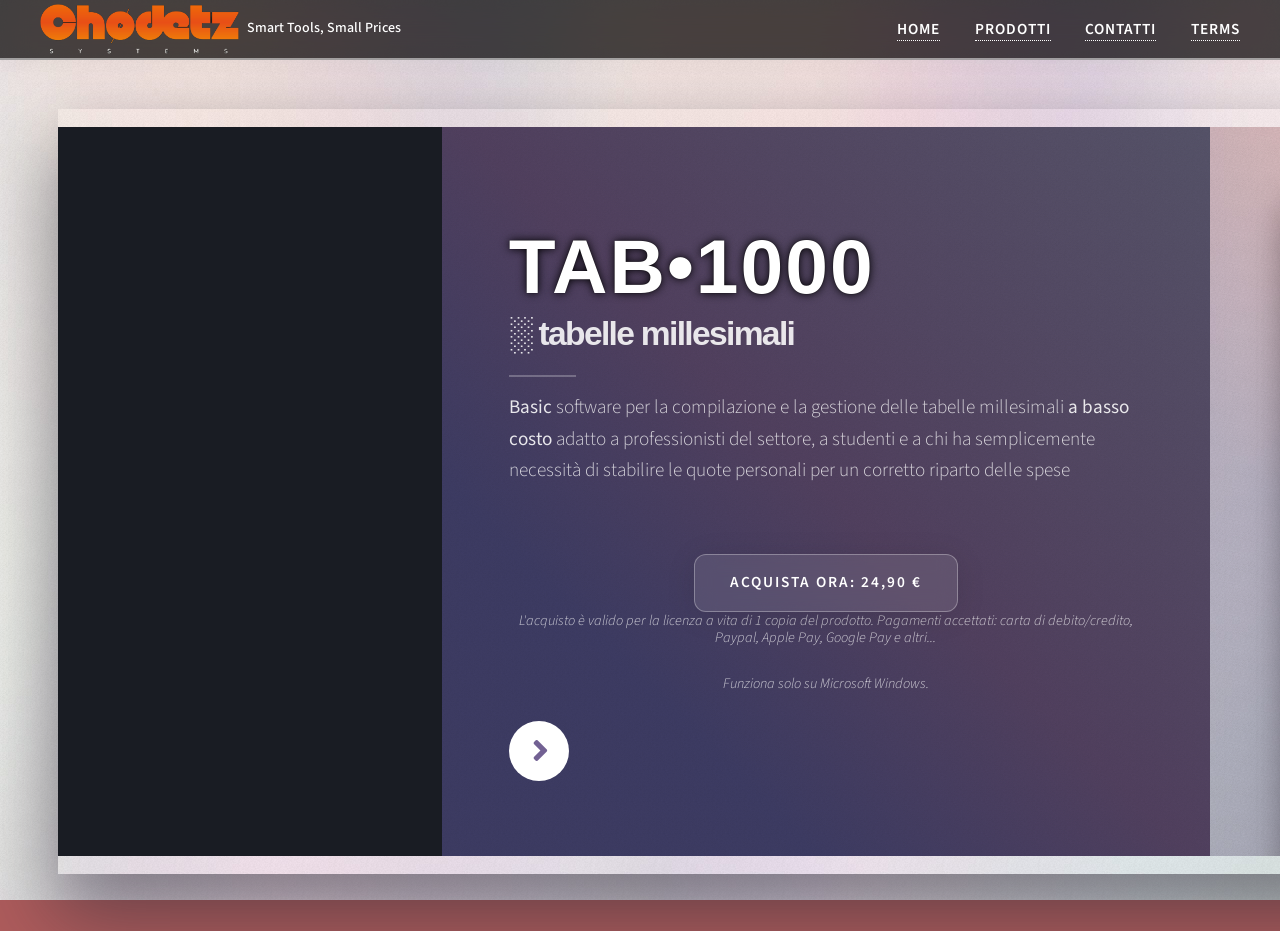
<file: index.html>
<!DOCTYPE HTML>
<!--
	Ethereal by HTML5 UP
	html5up.net | @ajlkn
	Free for personal and commercial use under the CCA 3.0 license (html5up.net/license)
-->
<html>
	<head>
		<script type="text/javascript" src="https://embeds.iubenda.com/widgets/1f53a8e7-b22d-48c0-8026-30c4274ab7ce.js"></script>
		<title>Chødetz Systems. Italy</title>
		<meta charset="utf-8" />
		<meta name="viewport" content="width=device-width, initial-scale=1, user-scalable=no" />
		<link rel="stylesheet" href="assets/css/main.css" />
		<link rel="stylesheet" href="assets/css/logo.css">
		<link rel="icon" type="image/png" href="assets/img/favicon3.png">
		<noscript><link rel="stylesheet" href="assets/css/noscript.css" /></noscript>
		<script src="/assets/js/tiktok.js"></script>
	</head>
	<body class="is-preload">

		<header id="header-fisso">
			<div class="brand">
  				<img src="chz26-logo.png" alt="Chødetz Logo" class="logo">
  				<span class="tagline">Smart Tools, Small Prices</span>
			</div>

				
			<nav class="menu-placeholder">
    			<ul>
        			<li><a href="https://chodetz.it" style="color: #ffffff !important;">HOME</a></li>
        
        			<li class="dropdown">
            			<a href="#" class="dropdown-toggle" style="color: #ffffff !important;">Prodotti</a>
            			<ul class="dropdown-menu">
                			<li><a href="https://tab1000.chodetz.it">TAB•1000</a></li>
                			<li><a href="https://www.chodetz.it/pages/workinprogress.html" target="_blank">SunReflect Pro</a></li>
            			</ul>
        			</li>
        
        			<li><a href="#contatti" style="color: #ffffff !important;">Contatti</a></li>
					<li><a href="terms.html" style="color: #ffffff !important;">Terms</a></li>
    			</ul>
			</nav>
		</header>

		<div id="page-wrapper">

				<!-- Wrapper -->
					<div id="wrapper">

						<!-- Panel (Banner) -->
							<section class="panel banner right">
								<div class="content color4-alt span-4">
									<h1 class="titolo-colore-glow">TAB•1000</h1>
									<h2 class="major">░ tabelle millesimali</h2>
									<p><strong>Basic</strong> software per la compilazione e la gestione delle tabelle millesimali <strong>a basso costo</strong> adatto a professionisti del settore, a studenti e a chi ha semplicemente necessità di stabilire le quote personali per un corretto riparto delle spese</p>
									<div class="container-bottone">
    										<a href="https://chodetz.lemonsqueezy.com/checkout/buy/0752b431-9ad6-41d4-b6d0-43c88e50f97e?embed=1" class="button-glass lemonsqueezy-button">ACQUISTA ORA: 24,90 €</a>
									</div>
									<p class="testo-micro" style="text-align: center !important;"><small><i>L'acquisto è valido per la licenza a vita di 1 copia del prodotto. Pagamenti accettati: carta di debito/credito, Paypal, Apple Pay, Google Pay e altri...</i></small></p>
									<p class="testo-micro" style="text-align: center !important;"><small><i>Funziona solo su Microsoft Windows.</i></small></p>
									<ul class="actions">
										<li><a href="#first" class="button primary color1 circle icon solid fa-angle-right">Next</a></li>
									</ul>
								</div>
								<div class="slideshow-container span-2">
    								<img src="images/Carosello/Condo-1.jpg" alt="Condo 1" class="slide">
    								<img src="images/Carosello/Condo-2.jpg" alt="Condo 2" class="slide">
  									<img src="images/Carosello/Condo-3.jpg" alt="Condo 3" class="slide">
  									<img src="images/Carosello/Condo-4.jpg" alt="Condo 4" class="slide">
    								<img src="images/Carosello/Condo-5.jpg" alt="Condo 5" class="slide">
    								<img src="images/Carosello/Condo-6.jpg" alt="Condo 6" class="slide">

									<div class="slideshow-overlay"></div>
								</div>
							</section>

						<!-- Panel (Spotlight) -->
							<section class="panel spotlight medium right" id="first">
								<div class="content span-5">
									<h2 class="major"></h2>
									<p></p>
								</div>
								<div class="image filtered tinted" data-position="top left">
									<img src="images/relazione.png" alt="Relazione Tecnica Tabelle Millesimali" />
								</div>
							</section>

						<!-- Panel -->
							<section class="panel color1">
								<div class="intro joined">
									<h2 class="major">Facile, potente, economico</h2>
									<p>Con <strong>TAB•1000</strong> puoi realizzare tabelle millesimali e relazioni complete in maniera facile e coerente.</p>
									<p>L'interfaccia pulita e minimale è studiata per essere subito utilizzabile, le funzioni automatizzate sono essenziali ma ti permettono di eseguire il tuo compito senza errori.<sup>1</sup></p>
									<p>TAB•1000 è uno strumento funzionale ad un costo altamente competitivo.</p>
									<p class="testo-micro"><sup>1</sup>richiede tuttavia conoscenza della materia</p>
								</div>
								<div class="inner">
									<ul class="grid-icons three connected">
										<li><span class="icon fa-user"><span class="label">Lorem</span></span></li>
										<li><span class="icon solid fa-tags"><span class="label">Ipsum</span></span></li>
										<li><span class="icon solid fa-cog"><span class="label">Dolor</span></span></li>
										<li><span class="icon solid fa-building"><span class="label">Sit</span></span></li>
										<li><span class="icon solid fa-chart-bar"><span class="label">Amet</span></span></li>
										<li><span class="icon solid fa-file-pdf"><span class="label">Nullam</span></span></li>
									</ul>
								</div>
							</section>

						<!-- Panel (Spotlight) -->
							<section class="panel">
								<div class="intro color2" style="width: 30rem !important;">
									<h2 class="major">Flusso di lavoro semplificato</h2>
									<p><strong>TAB•1000</strong> è organizzato per farti svolgere il lavoro secondo una sequenza intuitiva e lineare.</p>
									<p>Il workflow è formato da <strong>TAB</strong> superiori, ognuno dei quali contiene le sezioni con i campi da compilare:</p>
									<p>• dati generali</p>
									<p>• anagrafica proprietari</p>
									<p>• strutturazione unità immobiliari</p>
									<p>• output tabelle (automatizzato)</p>
									<p>• stampe in pdf</p>
								</div>
								<div class="image-content span-3">
									<img src="images/Stampe.jpg" alt="Esempio Stampa Tabelle" />
								</div>
							</section>

						<!-- Panel -->
							<section class="panel">
								<div class="intro color0">
									<h2 style="text-align: center !important; width: 100% !important; margin-left: 0 !important; margin-right: 0 !important;">ACQUISTA</h2>
									<h1 style="text-align: center !important; width: 100% !important; margin-left: 0 !important; margin-right: 0 !important;">TAB•1000</h1>
									<p>L'applicativo <strong>Tab•1000</strong> è pensato apposta per la costituzione veloce e diretta di tabelle e relazioni, senza sovrastrutture non necessarie.</p>
									<p>Ti servono solo <strong>24,90 €</strong> per essere subito operativo*.</p>
									
									<div class="container-bottone">
    									<a href="https://chodetz.lemonsqueezy.com/checkout/buy/0752b431-9ad6-41d4-b6d0-43c88e50f97e?embed=1" class="button-glass lemonsqueezy-button">ACQUISTA ORA: 24,90 €</a>
									</div>
									<p class="testo-micro" style="text-align: center !important;"><small><i>L'acquisto è valido per la licenza a vita di 1 copia del prodotto.</i></small></p>
									<p class="testo-micro" style="text-align: center !important;"><small><i>*Funziona solo su Microsoft Windows.</i></small></p>
								</div>
								<div class="image-content span-3">
									<img src="images/Condo.jpg" alt="Condominio" />
								</div>
							</section>

						<!-- Panel (Contatti e Info) -->
							<section id="contatti" class="panel color4-alt">
								<div class="intro color4" style="width: 20rem !important;">
									<h2 class="major">Contattaci</h2>
									<p>Puoi contattarci per informazioni, suggerimenti, reclami o altro.</p>
									<p>Compila il form per la tua richiesta.</p>
									<p>Oppure scrivi a: info@chodetz.it</p>

								</div>
								<div class="inner columns divided">
									<div class="span-3-25">
										<h3 class="major">Form di contatto</h3>
<form action="https://formspree.io/f/mqejzgvp" method="POST">
    <div class="fields">
        <div class="field half">
            <label for="name">Il tuo nome</label>
            <input type="text" name="name" id="name" required />
        </div>
        <div class="field half">
            <label for="email">La tua Email</label>
            <input type="email" name="email" id="email" required />
        </div>
        <div class="field">
            <label for="message">Il tuo messaggio</label>
            <textarea name="message" id="message" rows="4" required></textarea>
        </div>
        
        <!-- NUOVA CHECKBOX PRIVACY OBBLIGATORIA -->
        <div class="field" style="margin-top: 15px;">
            <input type="checkbox" id="privacy-check" name="privacy-check" required style="-moz-appearance: checkbox; -webkit-appearance: checkbox; -ms-appearance: checkbox; appearance: checkbox; display: inline-block; marginRight: 10px; width: auto; height: auto;" />
            <label for="privacy-check" style="display: inline; font-size: 0.8rem; font-weight: normal;">
                Accetto il trattamento dei dati in conformità alla 
                <a href="https://www.iubenda.com/privacy-policy/98869105" target="_blank" rel="noopener noreferrer" style="text-decoration: underline;">
                    Privacy Policy
                </a>
            </label>
        </div>
    </div>
    <ul class="actions" style="margin-top: 20px;">
        <li><input type="submit" value="INVIA" class="button primary" /></li>
    </ul>
</form>
									</div>
									<div class="span-1-5">
										<img src="images/Square142x142Logo.png" alt="Esempio Stampa Tabelle" />
										<p>Legge 11 dicembre 2012, n. 220 - Modifiche alla disciplina del condominio negli edifici (G.U. n. 293 del 17 dicembre 2012)</p>
										<p>Requisiti di sistema: Microsoft Windows 10</p>
										<p>Non è possibile esportare in Word o in Excel. Per la modifica degli output in pdf è necessario un programma esterno.</p>
										<p style="font-size: 0.8rem;"><a href="terms.html">Visualizza le condizioni di vendita</a></p>
									</div>
								</div>
							</section>

						<!-- Copyright -->
<div class="copyright">
	<span>&copy; 2026 Chødetz Systems. Italy</span>
	<span style="margin-left: 20px;">
		<!-- Link ai Termini di Servizio -->
		<a href="terms.html" target="_blank" style="text-decoration: underline; margin-right: 15px;">Termini e Rimborso</a>
		
		<!-- Codice Iubenda embedded -->
		<a href="https://www.iubenda.com/privacy-policy/98869105" class="iubenda-white iubenda-noiframe iubenda-embed" title="Privacy Policy ">Privacy Policy</a>
		<script type="text/javascript">(function (w,d) {var loader = function () {var s = d.createElement("script"), tag = d.getElementsByTagName("script")[0]; s.src="https://cdn.iubenda.com/iubenda.js"; tag.parentNode.insertBefore(s,tag);}; if(w.addEventListener){w.addEventListener("load", loader, false);}else if(w.attachEvent){w.attachEvent("onload", loader);}else{w.onload = loader;}})(window, document);</script>
	</span>
</div>

					</div> <!-- Chiusura di #wrapper -->

			</div> <!-- Chiusura di #page-wrapper -->

		<!-- Scripts -->
			<script src="assets/js/jquery.min.js"></script>
			<script src="assets/js/browser.min.js"></script>
			<script src="assets/js/breakpoints.min.js"></script>
			<script src="assets/js/main.js"></script>
			<script src="https://assets.lemonsqueezy.com/lemon.js" defer></script>

	</body>
</html>
</file>
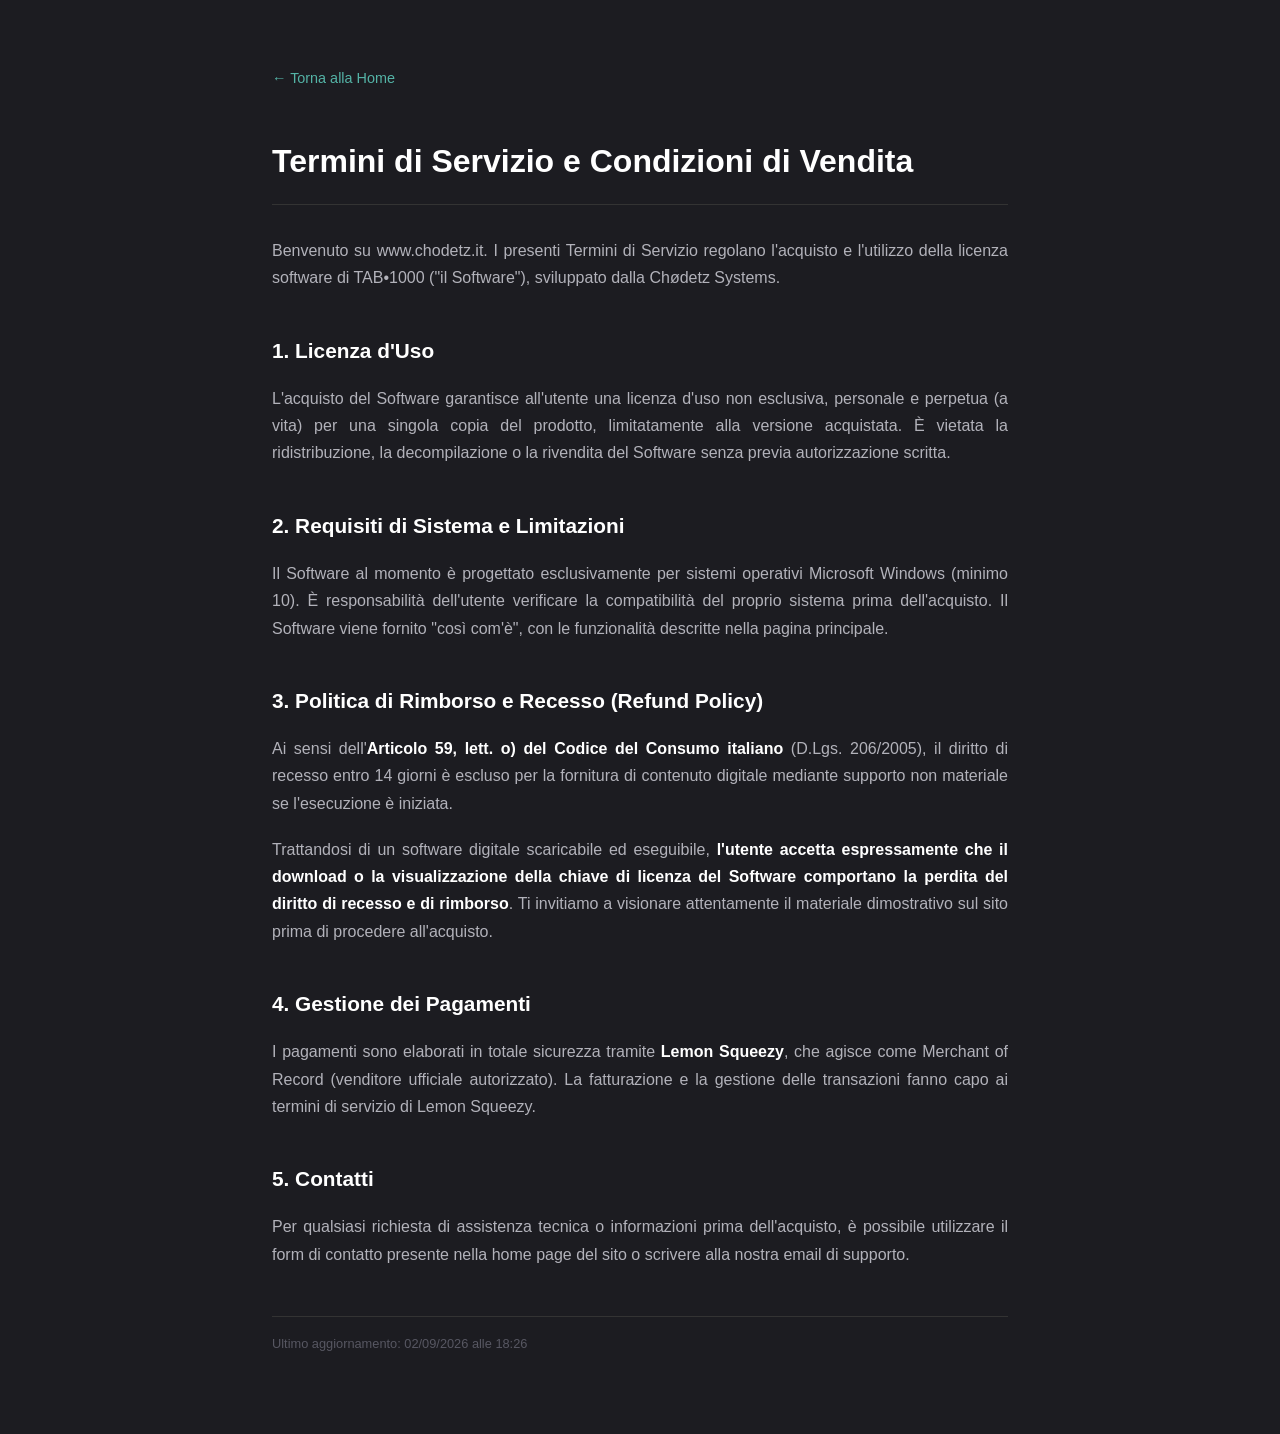
<file: terms.html>
<!DOCTYPE HTML>
<!--
	Terms & Conditions Page for TAB•1000
	Custom minimal layout to prevent conflicts with main.css panel design
-->
<html>
	<head>
		<title>Termini di Servizio e Rimborso - TAB•1000</title>
		<meta charset="utf-8" />
		<meta name="viewport" content="width=device-width, initial-scale=1, user-scalable=no" />
		<style>
			/* Reset e Stili di base per evitare conflitti */
			* { box-sizing: border-box; margin: 0; padding: 0; }
			body { 
				font-family: -apple-system, BlinkMacSystemFont, "Segoe UI", Roboto, Helvetica, Arial, sans-serif;
				padding: 4em 2em; 
				max-width: 800px; 
				margin: 0 auto; 
				line-height: 1.7; 
				color: #e3e3e6; 
				background-color: #1c1c21; /* Sfondo scuro coerente con il tuo brand */
			}
			h1 { color: #ffffff; font-size: 2rem; margin-bottom: 1em; border-bottom: 1px solid #333; padding-bottom: 0.5em; }
			h2 { color: #ffffff; font-size: 1.3rem; margin-top: 2em; margin-bottom: 0.8em; }
			p { margin-bottom: 1.2em; text-align: justify; font-size: 1rem; color: #b2b2ba; }
			strong { color: #ffffff; }
			a { color: #54b3a6; text-decoration: none; font-weight: 500; transition: color 0.2s ease; }
			a:hover { color: #72cfc2; text-decoration: underline; }
			.back-link { display: inline-block; margin-bottom: 3em; font-size: 0.9rem; }
			hr { border: 0; border-top: 1px solid #333; margin: 3em 0 1em 0; }
			
			/* Ottimizzazione Mobile */
			@media screen and (max-width: 736px) {
				body { padding: 2em 1.5em; }
				h1 { font-size: 1.6rem; }
				h2 { font-size: 1.1rem; }
			}
		</style>
	</head>
	<body>

		<a href="index.html" class="back-link">&larr; Torna alla Home</a>

		<h1>Termini di Servizio e Condizioni di Vendita</h1>
		<p>Benvenuto su www.chodetz.it. I presenti Termini di Servizio regolano l'acquisto e l'utilizzo della licenza software di TAB•1000 ("il Software"), sviluppato dalla Chødetz Systems.</p>

		<h2>1. Licenza d'Uso</h2>
		<p>L'acquisto del Software garantisce all'utente una licenza d'uso non esclusiva, personale e perpetua (a vita) per una singola copia del prodotto, limitatamente alla versione acquistata. È vietata la ridistribuzione, la decompilazione o la rivendita del Software senza previa autorizzazione scritta.</p>

		<h2>2. Requisiti di Sistema e Limitazioni</h2>
		<p>Il Software al momento è progettato esclusivamente per sistemi operativi Microsoft Windows (minimo 10). È responsabilità dell'utente verificare la compatibilità del proprio sistema prima dell'acquisto. Il Software viene fornito "così com'è", con le funzionalità descritte nella pagina principale.</p>

		<h2>3. Politica di Rimborso e Recesso (Refund Policy)</h2>
		<p>Ai sensi dell'<strong>Articolo 59, lett. o) del Codice del Consumo italiano</strong> (D.Lgs. 206/2005), il diritto di recesso entro 14 giorni è escluso per la fornitura di contenuto digitale mediante supporto non materiale se l'esecuzione è iniziata.</p>
		<p>Trattandosi di un software digitale scaricabile ed eseguibile, <strong>l'utente accetta espressamente che il download o la visualizzazione della chiave di licenza del Software comportano la perdita del diritto di recesso e di rimborso</strong>. Ti invitiamo a visionare attentamente il materiale dimostrativo sul sito prima di procedere all'acquisto.</p>

		<h2>4. Gestione dei Pagamenti</h2>
		<p>I pagamenti sono elaborati in totale sicurezza tramite <strong>Lemon Squeezy</strong>, che agisce come Merchant of Record (venditore ufficiale autorizzato). La fatturazione e la gestione delle transazioni fanno capo ai termini di servizio di Lemon Squeezy.</p>

		<h2>5. Contatti</h2>
		<p>Per qualsiasi richiesta di assistenza tecnica o informazioni prima dell'acquisto, è possibile utilizzare il form di contatto presente nella home page del sito o scrivere alla nostra email di supporto.</p>

		<hr />
		<p style="font-size: 0.8rem; color: #575762; text-align: left;">Ultimo aggiornamento: 02/09/2026 alle 18:26</p>

	</body>
</html>
</file>
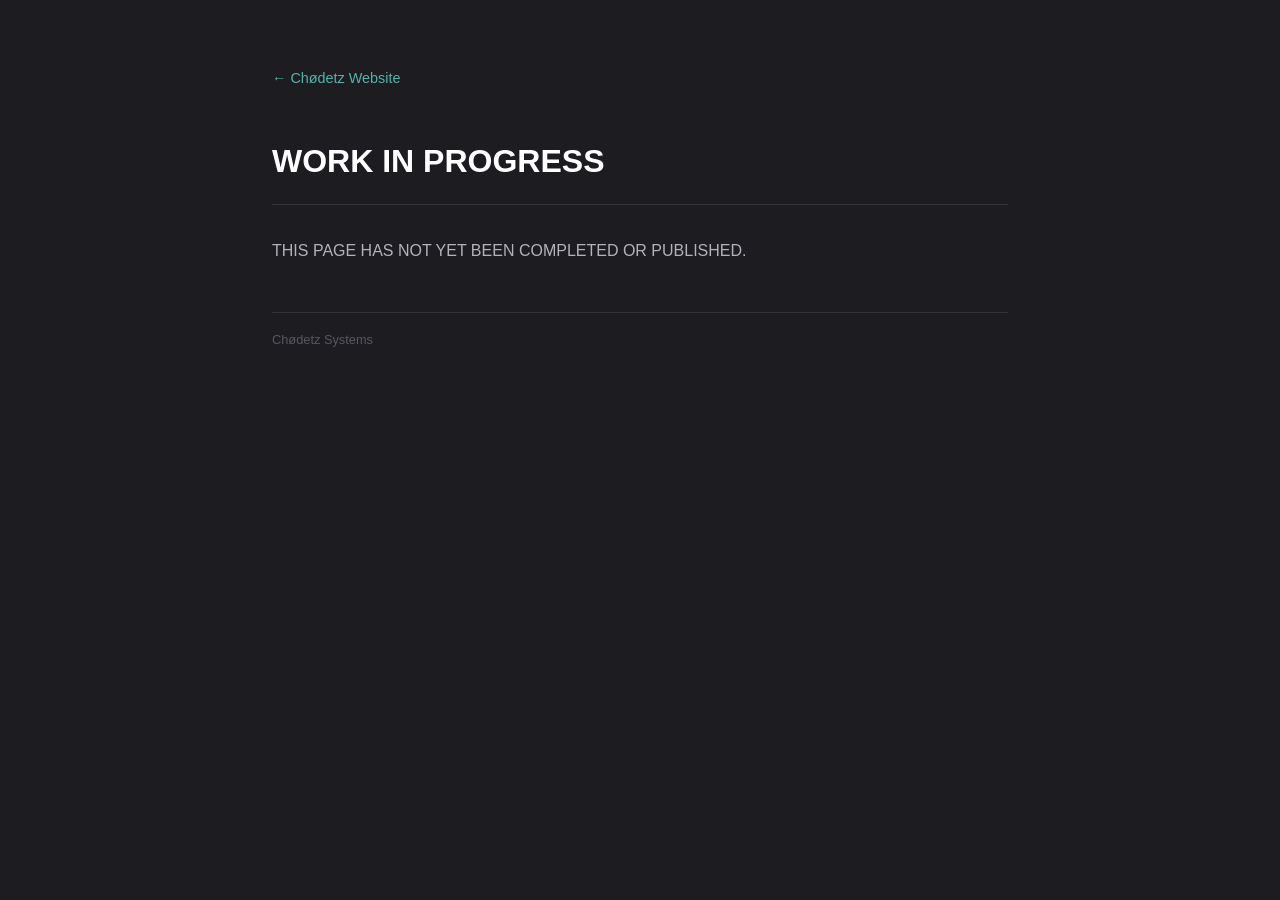
<file: pages/workinprogress.html>
<!DOCTYPE HTML>
<!--
	Terms & Conditions Page for TAB•1000
	Custom minimal layout to prevent conflicts with main.css panel design
-->
<html>
	<head>
		<title>WORK IN PROGRESS</title>
		<meta charset="utf-8" />
		<meta name="viewport" content="width=device-width, initial-scale=1, user-scalable=no" />
		<style>
			/* A */
			* { box-sizing: border-box; margin: 0; padding: 0; }
			body { 
				font-family: -apple-system, BlinkMacSystemFont, "Segoe UI", Roboto, Helvetica, Arial, sans-serif;
				padding: 4em 2em; 
				max-width: 800px; 
				margin: 0 auto; 
				line-height: 1.7; 
				color: #e3e3e6; 
				background-color: #1c1c21; /* B */
			}
			h1 { color: #ffffff; font-size: 2rem; margin-bottom: 1em; border-bottom: 1px solid #333; padding-bottom: 0.5em; }
			h2 { color: #ffffff; font-size: 1.3rem; margin-top: 2em; margin-bottom: 0.8em; }
			p { margin-bottom: 1.2em; text-align: justify; font-size: 1rem; color: #b2b2ba; }
			strong { color: #ffffff; }
			a { color: #54b3a6; text-decoration: none; font-weight: 500; transition: color 0.2s ease; }
			a:hover { color: #72cfc2; text-decoration: underline; }
			.back-link { display: inline-block; margin-bottom: 3em; font-size: 0.9rem; }
			hr { border: 0; border-top: 1px solid #333; margin: 3em 0 1em 0; }
			
			/* MOBILE OPTIMIZATION */
			@media screen and (max-width: 736px) {
				body { padding: 2em 1.5em; }
				h1 { font-size: 1.6rem; }
				h2 { font-size: 1.1rem; }
			}
		</style>
	</head>
	<body>

		<a href="https://chodetz.it" class="back-link">&larr; Chødetz Website</a>

		<h1>WORK IN PROGRESS</h2>
		<p>THIS PAGE HAS NOT YET BEEN COMPLETED OR PUBLISHED.</p>

		<hr />
		<p style="font-size: 0.8rem; color: #575762; text-align: left;">Chødetz Systems</p>

	</body>
</html>
</file>
<file: assets/css/logo.css>
.brand {
  display: flex;
  align-items: center;
  gap: 8px;
}

.brand img {
  height: 50px;
}

.tagline {
  font-size: 14px;
  color: #fff;
  font-weight: 500;
}
</file>
<file: assets/css/noscript.css>
/*
	Ethereal by HTML5 UP
	html5up.net | @ajlkn
	Free for personal and commercial use under the CCA 3.0 license (html5up.net/license)
*/

/* Page */

	body {
		overflow-x: scroll;
	}

/* Wrapper */

	body.is-preload #wrapper {
		-moz-transform: none;
		-webkit-transform: none;
		-ms-transform: none;
		transform: none;
		opacity: 1;
	}
</file>
<file: assets/css/main.css>
@import url(fontawesome-all.min.css);
@import url("https://fonts.googleapis.com/css?family=Source+Sans+Pro:300,400,300i,400i");

/*
	Ethereal by HTML5 UP
	html5up.net | @ajlkn
	Free for personal and commercial use under the CCA 3.0 license (html5up.net/license)
*/

html, body, div, span, applet, object,
iframe, h1, h2, h3, h4, h5, h6, p, blockquote,
pre, a, abbr, acronym, address, big, cite,
code, del, dfn, em, img, ins, kbd, q, s, samp,
small, strike, strong, sub, sup, tt, var, b,
u, i, center, dl, dt, dd, ol, ul, li, fieldset,
form, label, legend, table, caption, tbody,
tfoot, thead, tr, th, td, article, aside,
canvas, details, embed, figure, figcaption,
footer, header, hgroup, menu, nav, output, ruby,
section, summary, time, mark, audio, video {
	margin: 0;
	padding: 0;
	border: 0;
	font-size: 100%;
	font: inherit;
	vertical-align: baseline;}

article, aside, details, figcaption, figure,
footer, header, hgroup, menu, nav, section {
	display: block;}

body {
	line-height: 1;
}

ol, ul {
	list-style: none;
}

blockquote, q {
	quotes: none;
}

	blockquote:before, blockquote:after, q:before, q:after {
		content: '';
		content: none;
	}

table {
	border-collapse: collapse;
	border-spacing: 0;
}

body {
	-webkit-text-size-adjust: none;
}

mark {
	background-color: transparent;
	color: inherit;
}

input::-moz-focus-inner {
	border: 0;
	padding: 0;
}

input, select, textarea {
	-moz-appearance: none;
	-webkit-appearance: none;
	-ms-appearance: none;
	appearance: none;
}

/* Page */

	@-moz-keyframes load-spinner {
		0% {
			-moz-transform: rotate(0deg);
			-webkit-transform: rotate(0deg);
			-ms-transform: rotate(0deg);
			transform: rotate(0deg);
		}

		100% {
			-moz-transform: rotate(360deg);
			-webkit-transform: rotate(360deg);
			-ms-transform: rotate(360deg);
			transform: rotate(360deg);
		}
	}

	@-webkit-keyframes load-spinner {
		0% {
			-moz-transform: rotate(0deg);
			-webkit-transform: rotate(0deg);
			-ms-transform: rotate(0deg);
			transform: rotate(0deg);
		}

		100% {
			-moz-transform: rotate(360deg);
			-webkit-transform: rotate(360deg);
			-ms-transform: rotate(360deg);
			transform: rotate(360deg);
		}
	}

	@-ms-keyframes load-spinner {
		0% {
			-moz-transform: rotate(0deg);
			-webkit-transform: rotate(0deg);
			-ms-transform: rotate(0deg);
			transform: rotate(0deg);
		}

		100% {
			-moz-transform: rotate(360deg);
			-webkit-transform: rotate(360deg);
			-ms-transform: rotate(360deg);
			transform: rotate(360deg);
		}
	}

	@keyframes load-spinner {
		0% {
			-moz-transform: rotate(0deg);
			-webkit-transform: rotate(0deg);
			-ms-transform: rotate(0deg);
			transform: rotate(0deg);
		}

		100% {
			-moz-transform: rotate(360deg);
			-webkit-transform: rotate(360deg);
			-ms-transform: rotate(360deg);
			transform: rotate(360deg);
		}
	}

	@-ms-viewport {
		width: device-width;
	}

	html {
		width: 100%;
		height: 100%;
	}

	html {
		box-sizing: border-box;
	}

	*, *:before, *:after {
		box-sizing: inherit;
	}

	body {
		display: -moz-flex;
		display: -webkit-flex;
		display: -ms-flex;
		display: flex;
		-moz-align-items: center;
		-webkit-align-items: center;
		-ms-align-items: center;
		align-items: center;
		-moz-justify-content: -moz-flex-start;
		-webkit-justify-content: -webkit-flex-start;
		-ms-justify-content: -ms-flex-start;
		justify-content: flex-start;
		-ms-overflow-style: scrollbar;
		width: 100%;
		height: 100%;
		min-height: 30rem;
		overflow: hidden;
	}

		body:before {
			-moz-animation: load-spinner 1s infinite linear;
			-webkit-animation: load-spinner 1s infinite linear;
			-ms-animation: load-spinner 1s infinite linear;
			animation: load-spinner 1s infinite linear;
			-moz-transition: opacity 0.25s ease;
			-webkit-transition: opacity 0.25s ease;
			-ms-transition: opacity 0.25s ease;
			transition: opacity 0.25s ease;
			-moz-transition-delay: 0s;
			-webkit-transition-delay: 0s;
			-ms-transition-delay: 0s;
			transition-delay: 0s;
			pointer-events: none;
			content: '';
			display: block;
			position: absolute;
			top: 50%;
			left: 50%;
			width: 4rem;
			height: 4rem;
			margin: -2rem 0 0 -2rem;
			background-image: url("data:image/svg+xml;charset=utf8,%3Csvg xmlns='http://www.w3.org/2000/svg' xmlns:xlink='http://www.w3.org/1999/xlink' width='96px' height='96px' viewBox='0 0 96 96' zoomAndPan='disable'%3E%3Cstyle%3Ecircle %7Bfill: transparent%3B stroke: %232e2b37%3B stroke-width: 1.5px%3B %7D%3C/style%3E%3Cdefs%3E%3CclipPath id='corner'%3E%3Cpolygon points='0,0 48,0 48,48 96,48 96,96 0,96' /%3E%3C/clipPath%3E%3C/defs%3E%3Cg clip-path='url(%23corner)'%3E%3Ccircle cx='48' cy='48' r='32'/%3E%3C/g%3E%3C/svg%3E");
			background-position: center;
			background-repeat: no-repeat;
			background-size: 4rem;
			opacity: 0;
		}

		body:after {
			pointer-events: none;
			content: '';
			display: block;
			position: fixed;
			top: 0;
			left: 0;
			width: 100%;
			height: 100%;
			z-index: -1;
			background-attachment: fixed;
			background-color: #e1e6e1;
			background-image: url("../../images/overlay.png"), url("../../images/bg.jpg");
			background-repeat: repeat, repeat-x;
			background-size: 128px 128px, cover;
		}

		body.is-preload *, body.is-preload *:before, body.is-preload *:after {
			-moz-animation: none !important;
			-webkit-animation: none !important;
			-ms-animation: none !important;
			animation: none !important;
			-moz-transition: none !important;
			-webkit-transition: none !important;
			-ms-transition: none !important;
			transition: none !important;
		}

		body.is-preload:before {
			-moz-transition: opacity 1s ease;
			-webkit-transition: opacity 1s ease;
			-ms-transition: opacity 1s ease;
			transition: opacity 1s ease;
			-moz-transition-delay: 0.75s;
			-webkit-transition-delay: 0.75s;
			-ms-transition-delay: 0.75s;
			transition-delay: 0.75s;
			opacity: 0.25;
		}

	@media screen and (max-width: 736px) {

		html {
			height: auto;
		}

		body {
			height: auto;
			overflow-x: hidden;
			overflow-y: auto;
		}

	}

	@media screen and (max-width: 480px) {

		html, body {
			min-width: 320px;
		}

	}

/* Typography */

	html {
		font-size: 18pt;
		font-size: 1vmax;
	}

		@media screen and (max-width: 1680px) {

			html {
				font-size: 12pt;
				font-size: 1.1vmax;
			}

		}

		@media screen and (max-width: 1280px) {

			html {
				font-size: 11pt;
				font-size: 1.5vmax;
			}

		}

	body, input, select, textarea {
		color: rgba(255, 255, 255, 0.75);
		font-family: "Source Sans Pro", Helvetica, sans-serif;
		font-size: 1rem;
		font-weight: 300;
		line-height: 1.65;
	}

	a {
		-moz-transition: color 0.2s ease-in-out, border-bottom-color 0.2s ease-in-out;
		-webkit-transition: color 0.2s ease-in-out, border-bottom-color 0.2s ease-in-out;
		-ms-transition: color 0.2s ease-in-out, border-bottom-color 0.2s ease-in-out;
		transition: color 0.2s ease-in-out, border-bottom-color 0.2s ease-in-out;
		color: inherit;
		border-bottom: dotted 1px;
		text-decoration: none;
	}

		a:hover {
			border-bottom-color: transparent;
			color: #ffe4b4;
		}

	strong, b {
		color: rgba(255, 255, 255, 0.875);
		font-weight: 400;
	}

	em, i {
		font-style: italic;
	}

	p {
		margin: 0 0 1.5rem 0;
	}

		body.is-ie p {
			width: 100%;
		}

	h1, h2, h3, h4, h5, h6 {
		color: rgba(255, 255, 255, 0.875);
		font-family: Arial, Helvetica, sans-serif;
		font-weight: 700;
		line-height: 1.3;
		margin: 0 0 0.75rem 0;
		letter-spacing: -0.05em;
	}

		h1 a, h2 a, h3 a, h4 a, h5 a, h6 a {
			color: inherit;
			text-decoration: none;
		}

	h1.major, h2.major, h3.major {
		position: relative;
	}

		h1.major:after, h2.major:after, h3.major:after {
			content: '';
			position: absolute;
			left: 0;
			width: 3.5rem;
			height: 0.1rem;
			background-color: rgba(255, 255, 255, 0.25);
		}

	h1 {
		font-size: 3rem;
		line-height: 1.2;
	}

		h1.major {
			margin: 0 0 2.625rem 0;
		}

			h1.major:after {
				bottom: -1.325rem;
			}

	h2 {
		font-size: 1.75rem;
		line-height: 1.2;
	}

		h2.major {
			margin: 0 0 1.9875rem 0;
		}

			h2.major:after {
				bottom: -1.2rem;
			}

	h3 {
		font-size: 1.325rem;
	}

		h3.major {
			margin: 0 0 1.875rem 0;
		}

			h3.major:after {
				bottom: -0.75rem;
			}

	h4 {
		font-size: 1rem;
	}

	h5 {
		font-size: 0.9rem;
	}

	h6 {
		font-size: 0.7rem;
	}

	sub {
		font-size: 0.8rem;
		position: relative;
		top: 0.5rem;
	}

	sup {
		font-size: 0.8rem;
		position: relative;
		top: -0.5rem;
	}

	blockquote {
		border-left: solid 0.25rem rgba(255, 255, 255, 0.25);
		font-style: italic;
		margin: 0 0 1.5rem 0;
		padding: 0.375rem 0 0.375rem 1.5rem;
	}

	code {
		background: rgba(255, 255, 255, 0.075);
		border-radius: 0.25rem;
		font-family: "Courier New", monospace;
		font-size: 0.8rem;
		margin: 0 0.25rem;
		padding: 0.25rem 0.65rem;
	}

	pre {
		-webkit-overflow-scrolling: touch;
		font-family: "Courier New", monospace;
		font-size: 0.8rem;
		margin: 0 0 1.5rem 0;
		white-space: pre-wrap;
	}

		pre code {
			display: block;
			line-height: 1.625;
			padding: 1rem 1.5rem;
			overflow-x: auto;
			margin: 0;
		}

	hr {
		border: 0;
		border-bottom: solid 2px rgba(255, 255, 255, 0.25);
		margin: 1.875rem 0;
	}

	.align-left {
		text-align: left;
	}

	.align-center {
		text-align: center;
	}

	.align-right {
		text-align: right;
	}

	@media screen and (max-width: 736px) {

		html {
			font-size: 12pt;
		}

		h1 {
			font-size: 2.25rem;
			line-height: 1.2;
		}

			h1.major {
				margin: 0 0 2.625rem 0;
			}

				h1.major:after {
					bottom: -1.325rem;
				}

		h2 {
			font-size: 1.5rem;
			line-height: 1.2;
		}

			h2.major {
				margin: 0 0 1.9875rem 0;
			}

				h2.major:after {
					bottom: -1.2rem;
				}

		h3 {
			font-size: 1rem;
		}

			h3.major {
				margin: 0 0 1.875rem 0;
			}

				h3.major:after {
					bottom: -0.75rem;
				}

		h4 {
			font-size: 1rem;
		}

		h5 {
			font-size: 0.9rem;
		}

		h6 {
			font-size: 0.7rem;
		}

		h1 br, h2 br, h3 br, h4 br, h5 br, h6 br {
			display: none;
		}

	}

	@media screen and (max-width: 360px) {

		html {
			font-size: 11pt;
		}

	}

/* Form */

	form {
		margin: 0 0 1.5rem 0;
	}

		form > :last-child {
			margin-bottom: 0;
		}

		form > .fields {
			display: -moz-flex;
			display: -webkit-flex;
			display: -ms-flex;
			display: flex;
			-moz-flex-wrap: wrap;
			-webkit-flex-wrap: wrap;
			-ms-flex-wrap: wrap;
			flex-wrap: wrap;
			width: calc(100% + 3rem);
			margin: -1.5rem 0 1.5rem -1.5rem;
		}

			form > .fields > .field {
				-moz-flex-grow: 0;
				-webkit-flex-grow: 0;
				-ms-flex-grow: 0;
				flex-grow: 0;
				-moz-flex-shrink: 0;
				-webkit-flex-shrink: 0;
				-ms-flex-shrink: 0;
				flex-shrink: 0;
				padding: 1.5rem 0 0 1.5rem;
				width: calc(100% - 1.5rem);
			}

				form > .fields > .field.half {
					width: calc(50% - 0.75rem);
				}

				form > .fields > .field.third {
					width: calc(100%/3 - 0.5rem);
				}

				form > .fields > .field.quarter {
					width: calc(25% - 0.375rem);
				}

		@media screen and (max-width: 736px) {

			form > .fields {
				width: calc(100% + 2.25rem);
				margin: -1.125rem 0 1.5rem -1.125rem;
			}

				form > .fields > .field {
					padding: 1.125rem 0 0 1.125rem;
					width: calc(100% - 1.125rem);
				}

					form > .fields > .field.half {
						width: calc(100% - 1.125rem);
					}

					form > .fields > .field.third {
						width: calc(100% - 1.125rem);
					}

					form > .fields > .field.quarter {
						width: calc(100% - 1.125rem);
					}

		}

	label {
		color: rgba(255, 255, 255, 0.875);
		display: block;
		font-family: Arial, Helvetica, sans-serif;
		font-size: 0.8rem;
		font-weight: 700;
		margin: 0 0 0.4875rem 0;
	}

	input[type="text"],
	input[type="password"],
	input[type="email"],
	input[type="tel"],
	select,
	textarea {
		-moz-appearance: none;
		-webkit-appearance: none;
		-ms-appearance: none;
		appearance: none;
		background: transparent;
		border: solid 2px rgba(255, 255, 255, 0.25);
		border-radius: 0.25rem;
		color: inherit;
		display: block;
		outline: 0;
		padding: 0 0.75rem;
		text-decoration: none;
		width: 100%;
	}

		input[type="text"]:invalid,
		input[type="password"]:invalid,
		input[type="email"]:invalid,
		input[type="tel"]:invalid,
		select:invalid,
		textarea:invalid {
			box-shadow: none;
		}

		input[type="text"]:focus,
		input[type="password"]:focus,
		input[type="email"]:focus,
		input[type="tel"]:focus,
		select:focus,
		textarea:focus {
			border-color: #ffe4b4;
		}

	option {
		background-color: rgba(255, 255, 255, 0.875);
		color: #2e2b37;
	}

	select {
		background-image: url("data:image/svg+xml;charset=utf8,%3Csvg xmlns='http://www.w3.org/2000/svg' width='40' height='40' preserveAspectRatio='none' viewBox='0 0 40 40'%3E%3Cpath d='M9.4,12.3l10.4,10.4l10.4-10.4c0.2-0.2,0.5-0.4,0.9-0.4c0.3,0,0.6,0.1,0.9,0.4l3.3,3.3c0.2,0.2,0.4,0.5,0.4,0.9 c0,0.4-0.1,0.6-0.4,0.9L20.7,31.9c-0.2,0.2-0.5,0.4-0.9,0.4c-0.3,0-0.6-0.1-0.9-0.4L4.3,17.3c-0.2-0.2-0.4-0.5-0.4-0.9 c0-0.4,0.1-0.6,0.4-0.9l3.3-3.3c0.2-0.2,0.5-0.4,0.9-0.4S9.1,12.1,9.4,12.3z' fill='rgba(255, 255, 255, 0.25)' /%3E%3C/svg%3E");
		background-size: 1.25rem;
		background-repeat: no-repeat;
		background-position: calc(100% - 1rem) center;
		height: 2.5rem;
		padding-right: 2.5rem;
		text-overflow: ellipsis;
	}

		select option {
			color: rgba(255, 255, 255, 0.875);
			background: #2e2b37;
		}

		select:focus::-ms-value {
			background-color: transparent;
		}

		select::-ms-expand {
			display: none;
		}

	input[type="text"],
	input[type="password"],
	input[type="email"],
	select {
		height: 2.5rem;
	}

	textarea {
		padding: 0.75rem 1rem;
	}

	input[type="checkbox"],
	input[type="radio"] {
		-moz-appearance: none;
		-webkit-appearance: none;
		-ms-appearance: none;
		appearance: none;
		display: block;
		float: left;
		margin-right: -2rem;
		opacity: 0;
		width: 1rem;
		z-index: -1;
	}

		input[type="checkbox"] + label,
		input[type="radio"] + label {
			text-decoration: none;
			position: relative;
			color: rgba(255, 255, 255, 0.75);
			cursor: pointer;
			display: inline-block;
			font-size: 1rem;
			font-weight: 300;
			margin-bottom: 0;
			padding-left: 2.5rem;
			padding-right: 1rem;
		}

			input[type="checkbox"] + label:before,
			input[type="radio"] + label:before {
				-moz-osx-font-smoothing: grayscale;
				-webkit-font-smoothing: antialiased;
				display: inline-block;
				font-style: normal;
				font-variant: normal;
				text-rendering: auto;
				line-height: 1;
				text-transform: none !important;
				font-family: 'Font Awesome 5 Free';
				font-weight: 900;
			}

			input[type="checkbox"] + label:before,
			input[type="radio"] + label:before {
				content: '';
				display: inline-block;
				font-size: 0.8rem;
				position: absolute;
				top: 0;
				left: 0;
				width: 1.6875rem;
				height: 1.6875rem;
				line-height: 1.6875rem;
				background: rgba(255, 255, 255, 0.075);
				border: solid 1px rgba(255, 255, 255, 0.25);
				border-radius: 0.25rem;
				color: #2e2b37;
				text-align: center;
			}

				body.is-ie input[type="checkbox"] + label:before, body.is-ie
				input[type="radio"] + label:before {
					line-height: 1.5;
				}

		input[type="checkbox"]:checked + label:before,
		input[type="radio"]:checked + label:before {
			content: '\f00c';
			background: rgba(255, 255, 255, 0.875);
			border-color: rgba(255, 255, 255, 0.875);
		}

		input[type="checkbox"]:focus + label:before,
		input[type="radio"]:focus + label:before {
			border-color: #ffe4b4;
			box-shadow: 0 0 0 1px #ffe4b4;
		}

		input[type="checkbox"]:focus:checked + label:before,
		input[type="radio"]:focus:checked + label:before {
			background: #ffe4b4;
		}

		input[type="checkbox"].color1 + label:before,
		input[type="radio"].color1 + label:before {
			color: #726193;
		}

		input[type="checkbox"].color2 + label:before,
		input[type="radio"].color2 + label:before {
			color: #e37b7c;
		}

		input[type="checkbox"].color3 + label:before,
		input[type="radio"].color3 + label:before {
			color: #ffe4b4;
		}

		input[type="checkbox"].color4 + label:before,
		input[type="radio"].color4 + label:before {
			color: #353865;
		}

	input[type="checkbox"] + label:before {
		border-radius: 0.25rem;
	}

	input[type="radio"] + label:before {
		border-radius: 100%;
	}

	::-webkit-input-placeholder {
		color: rgba(255, 255, 255, 0.5) !important;
		opacity: 1.0;
	}

	:-moz-placeholder {
		color: rgba(255, 255, 255, 0.5) !important;
		opacity: 1.0;
	}

	::-moz-placeholder {
		color: rgba(255, 255, 255, 0.5) !important;
		opacity: 1.0;
	}

	:-ms-input-placeholder {
		color: rgba(255, 255, 255, 0.5) !important;
		opacity: 1.0;
	}

/* Icon */

	.icon {
		text-decoration: none;
		position: relative;
		border-bottom: none;
	}

		.icon:before {
			-moz-osx-font-smoothing: grayscale;
			-webkit-font-smoothing: antialiased;
			display: inline-block;
			font-style: normal;
			font-variant: normal;
			text-rendering: auto;
			line-height: 1;
			text-transform: none !important;
			font-family: 'Font Awesome 5 Free';
			font-weight: 400;
		}

		.icon > .label {
			display: none;
		}

		.icon:before {
			line-height: inherit;
		}

		.icon.solid:before {
			font-weight: 900;
		}

		.icon.brands:before {
			font-family: 'Font Awesome 5 Brands';
		}

/* Image */

	.image {
		display: inline-block;
		position: relative;
		border: 0;
	}

		.image.filtered:after {
			background-image: url("../../images/overlay.png"), linear-gradient(45deg, rgba(114, 97, 147, 0.25) 25%, rgba(227, 123, 124, 0.25) 50%, rgba(255, 228, 180, 0.25));
			background-size: 128px 128px, auto;
			pointer-events: none;
			content: '';
			position: absolute;
			top: 0;
			left: 0;
			width: 100%;
			height: 100%;
			opacity: 1;
			z-index: 1;
		}

		.image.filtered.tinted:after {
			background-image: url("../../images/overlay.png"), linear-gradient(45deg, rgba(114, 97, 147, 0.25) 25%, rgba(227, 123, 124, 0.25) 50%, rgba(255, 228, 180, 0.25)), linear-gradient(0deg, rgba(0, 0, 0, 0.125), rgba(0, 0, 0, 0.125));
			background-size: 128px 128px, auto, auto;
		}

		.image[data-position] img {
			-moz-object-fit: cover;
			-webkit-object-fit: cover;
			-ms-object-fit: cover;
			object-fit: cover;
			display: block;
			position: absolute;
			top: 0;
			left: 0;
			width: 100%;
			height: 100%;
		}

		.image[data-position="top left"] img {
			-moz-object-position: top left;
			-webkit-object-position: top left;
			-ms-object-position: top left;
			object-position: top left;
		}

		.image[data-position="top"] img {
			-moz-object-position: top;
			-webkit-object-position: top;
			-ms-object-position: top;
			object-position: top;
		}

		.image[data-position="top right"] img {
			-moz-object-position: top right;
			-webkit-object-position: top right;
			-ms-object-position: top right;
			object-position: top right;
		}

		.image[data-position="right"] img {
			-moz-object-position: right;
			-webkit-object-position: right;
			-ms-object-position: right;
			object-position: right;
		}

		.image[data-position="bottom right"] img {
			-moz-object-position: bottom right;
			-webkit-object-position: bottom right;
			-ms-object-position: bottom right;
			object-position: bottom right;
		}

		.image[data-position="bottom"] img {
			-moz-object-position: bottom;
			-webkit-object-position: bottom;
			-ms-object-position: bottom;
			object-position: bottom;
		}

		.image[data-position="bottom left"] img {
			-moz-object-position: bottom left;
			-webkit-object-position: bottom left;
			-ms-object-position: bottom left;
			object-position: bottom left;
		}

		.image[data-position="left"] img {
			-moz-object-position: left;
			-webkit-object-position: left;
			-ms-object-position: left;
			object-position: left;
		}

		.image[data-position="center"] img {
			-moz-object-position: center;
			-webkit-object-position: center;
			-ms-object-position: center;
			object-position: center;
		}

		.image[data-position="25% 25%"] img {
			-moz-object-position: 25% 25%;
			-webkit-object-position: 25% 25%;
			-ms-object-position: 25% 25%;
			object-position: 25% 25%;
		}

		.image[data-position="75% 25%"] img {
			-moz-object-position: 75% 25%;
			-webkit-object-position: 75% 25%;
			-ms-object-position: 75% 25%;
			object-position: 75% 25%;
		}

		.image[data-position="75% 75%"] img {
			-moz-object-position: 75% 75%;
			-webkit-object-position: 75% 75%;
			-ms-object-position: 75% 75%;
			object-position: 75% 75%;
		}

		.image[data-position="25% 75%"] img {
			-moz-object-position: 25% 75%;
			-webkit-object-position: 25% 75%;
			-ms-object-position: 25% 75%;
			object-position: 25% 75%;
		}

		.image img {
			display: block;
		}

		.image.left, .image.right {
			max-width: 40%;
		}

			.image.left img, .image.right img {
				width: 100%;
			}

		.image.left {
			float: left;
			padding: 0 1.5rem 1rem 0;
			top: 0.25rem;
		}

		.image.right {
			float: right;
			padding: 0 0 1rem 1.5rem;
			top: 0.25rem;
		}

		.image.fit {
			display: block;
			margin: 0 0 1.5rem 0;
			width: 100%;
		}

			.image.fit img {
				width: 100%;
			}

		.image.main {
			display: block;
			margin: 0 0 2.25rem 0;
			width: 100%;
		}

			.image.main img {
				width: 100%;
			}

/* List */

	ol {
		list-style: decimal;
		margin: 0 0 1.5rem 0;
		padding-left: 1.25rem;
	}

		ol li {
			padding-left: 0.25rem;
		}

	ul {
		list-style: disc;
		margin: 0 0 1.5rem 0;
		padding-left: 1rem;
	}

		ul li {
			padding-left: 0.5rem;
		}

		ul.alt {
			list-style: none;
			padding-left: 0;
		}

			ul.alt li {
				border-top: solid 1px rgba(255, 255, 255, 0.25);
				padding: 0.5rem 0;
			}

				ul.alt li:first-child {
					border-top: 0;
					padding-top: 0;
				}

	dl {
		margin: 0 0 1.5rem 0;
	}

		dl dt {
			display: block;
			font-weight: 400;
			margin: 0 0 0.75rem 0;
		}

		dl dd {
			margin-left: 1.5rem;
		}

/* Actions */

	ul.actions {
		display: -moz-flex;
		display: -webkit-flex;
		display: -ms-flex;
		display: flex;
		cursor: default;
		list-style: none;
		margin-left: -0.75rem;
		padding-left: 0;
	}

		ul.actions li {
			padding: 0 0 0 0.75rem;
			vertical-align: middle;
		}

		ul.actions.special {
			-moz-justify-content: center;
			-webkit-justify-content: center;
			-ms-justify-content: center;
			justify-content: center;
			width: 100%;
			margin-left: 0;
		}

			ul.actions.special li:first-child {
				padding-left: 0;
			}

		ul.actions.stacked {
			-moz-flex-direction: column;
			-webkit-flex-direction: column;
			-ms-flex-direction: column;
			flex-direction: column;
			margin-left: 0;
		}

			ul.actions.stacked li {
				padding: 0.975rem 0 0 0;
			}

				ul.actions.stacked li:first-child {
					padding-top: 0;
				}

		ul.actions.fit {
			width: calc(100% + 0.75rem);
		}

			ul.actions.fit li {
				-moz-flex-grow: 1;
				-webkit-flex-grow: 1;
				-ms-flex-grow: 1;
				flex-grow: 1;
				-moz-flex-shrink: 1;
				-webkit-flex-shrink: 1;
				-ms-flex-shrink: 1;
				flex-shrink: 1;
				width: 100%;
			}

				ul.actions.fit li > * {
					width: 100%;
				}

			ul.actions.fit.stacked {
				width: 100%;
			}

/* Icons */

	ul.icons {
		cursor: default;
		list-style: none;
		padding-left: 0;
	}

		ul.icons li {
			display: inline-block;
			padding: 0 1rem 0 0;
		}

			ul.icons li:last-child {
				padding-right: 0;
			}

			ul.icons li .icon:before {
				font-size: 1.25em;
			}

/* Grid Icons */

	ul.grid-icons {
		display: -moz-flex;
		display: -webkit-flex;
		display: -ms-flex;
		display: flex;
		-moz-flex-wrap: wrap;
		-webkit-flex-wrap: wrap;
		-ms-flex-wrap: wrap;
		flex-wrap: wrap;
		-moz-justify-content: center;
		-webkit-justify-content: center;
		-ms-justify-content: center;
		justify-content: center;
		list-style: none;
		margin: 0 0 1.5rem 0;
		padding-left: 0;
	}

		ul.grid-icons .icon {
			display: block;
			position: relative;
			width: 100%;
			text-align: center;
		}

			ul.grid-icons .icon:before {
				display: block;
				width: 6rem;
				height: 6rem;
				line-height: 6rem;
				border-radius: 6rem;
				box-shadow: inset 0 0 0 2px rgba(255, 255, 255, 0.25);
				font-size: 2.5rem;
				margin: 0 auto;
				text-align: center;
			}

				body.is-ie ul.grid-icons .icon:before {
					line-height: 2.375;
				}

		ul.grid-icons > li {
			-moz-flex-grow: 0;
			-webkit-flex-grow: 0;
			-ms-flex-grow: 0;
			flex-grow: 0;
			-moz-flex-shrink: 0;
			-webkit-flex-shrink: 0;
			-ms-flex-shrink: 0;
			flex-shrink: 0;
			position: relative;
			margin: 1.5rem 0 0 1.5rem;
			padding-left: 0;
		}

		ul.grid-icons.connected > li:before {
			content: '';
			display: block;
			position: absolute;
			width: 1.5rem;
			height: 2px;
			top: 50%;
			left: -1.5rem;
			background-color: rgba(255, 255, 255, 0.25);
		}

		ul.grid-icons.connected > li:after {
			content: '';
			display: block;
			position: absolute;
			width: 2px;
			height: 1.5rem;
			top: -1.5rem;
			left: 50%;
			background-color: rgba(255, 255, 255, 0.25);
		}

		ul.grid-icons.two {
			width: 14rem;
		}

			ul.grid-icons.two > li:nth-child(-n + 2) {
				margin-top: 0;
			}

				ul.grid-icons.two > li:nth-child(-n + 2):after {
					display: none;
				}

			ul.grid-icons.two > li:nth-child(2n - 1) {
				margin-left: 0;
			}

				ul.grid-icons.two > li:nth-child(2n - 1):before {
					display: none;
				}

		ul.grid-icons.three {
			width: 21.5rem;
		}

			ul.grid-icons.three > li:nth-child(-n + 3) {
				margin-top: 0;
			}

				ul.grid-icons.three > li:nth-child(-n + 3):after {
					display: none;
				}

			ul.grid-icons.three > li:nth-child(3n - 2) {
				margin-left: 0;
			}

				ul.grid-icons.three > li:nth-child(3n - 2):before {
					display: none;
				}

		ul.grid-icons.four {
			width: 29rem;
		}

			ul.grid-icons.four > li:nth-child(-n + 4) {
				margin-top: 0;
			}

				ul.grid-icons.four > li:nth-child(-n + 4):after {
					display: none;
				}

			ul.grid-icons.four > li:nth-child(4n - 3) {
				margin-left: 0;
			}

				ul.grid-icons.four > li:nth-child(4n - 3):before {
					display: none;
				}

		@media screen and (max-width: 736px) {

			ul.grid-icons {
				-moz-justify-content: -moz-flex-start;
				-webkit-justify-content: -webkit-flex-start;
				-ms-justify-content: -ms-flex-start;
				justify-content: flex-start;
				width: 100% !important;
				margin: -1rem 0 1.5rem -1rem;
			}

				ul.grid-icons .icon:before {
					width: 4.5rem;
					height: 4.5rem;
					line-height: 4.5rem;
					font-size: 1.75rem;
				}

				ul.grid-icons > li {
					margin: 1rem 0 0 1rem !important;
				}

					ul.grid-icons > li:before {
						display: none !important;
					}

					ul.grid-icons > li:after {
						display: none !important;
					}

		}

/* Contact Icons */

	ul.contact-icons {
		list-style: none;
		padding-left: 0;
	}

		ul.contact-icons > li {
			margin: 1.25rem 0 0 0;
			padding-left: 0;
		}

			ul.contact-icons > li:before {
				display: inline-block;
				width: 2.25rem;
				height: 2.25rem;
				line-height: 2.25rem;
				border-radius: 2.25rem;
				background-color: white;
				color: #2e2b37;
				cursor: default;
				font-size: 1.125rem;
				margin-right: 1rem;
				text-align: center;
				vertical-align: middle;
			}

				body.is-ie ul.contact-icons > li:before {
					line-height: 2.125;
				}

			ul.contact-icons > li a {
				border-bottom: 0;
			}

		ul.contact-icons.color1 > li:before {
			color: #726193;
		}

		ul.contact-icons.color2 > li:before {
			color: #e37b7c;
		}

		ul.contact-icons.color3 > li:before {
			color: #ffe4b4;
		}

		ul.contact-icons.color4 > li:before {
			color: #353865;
		}

/* Table */

	.table-wrapper {
		-webkit-overflow-scrolling: touch;
		overflow-x: auto;
	}

	table {
		margin: 0 0 1.5rem 0;
		width: 100%;
	}

		table tbody tr {
			border: solid 1px rgba(255, 255, 255, 0.25);
			border-left: 0;
			border-right: 0;
		}

			table tbody tr:nth-child(2n + 1) {
				background-color: rgba(255, 255, 255, 0.075);
			}

		table td {
			padding: 0.75rem 0.75rem;
		}

		table th {
			color: rgba(255, 255, 255, 0.875);
			font-size: 0.9rem;
			font-weight: 400;
			padding: 0 0.75rem 0.75rem 0.75rem;
			text-align: left;
		}

		table thead {
			border-bottom: solid 2px rgba(255, 255, 255, 0.25);
		}

		table tfoot {
			border-top: solid 2px rgba(255, 255, 255, 0.25);
		}

		table.alt {
			border-collapse: separate;
		}

			table.alt tbody tr td {
				border: solid 1px rgba(255, 255, 255, 0.25);
				border-left-width: 0;
				border-top-width: 0;
			}

				table.alt tbody tr td:first-child {
					border-left-width: 1px;
				}

			table.alt tbody tr:first-child td {
				border-top-width: 1px;
			}

			table.alt thead {
				border-bottom: 0;
			}

			table.alt tfoot {
				border-top: 0;
			}

/* Button */

	input[type="submit"],
	input[type="reset"],
	input[type="button"],
	button,
	.button {
		-moz-appearance: none;
		-webkit-appearance: none;
		-ms-appearance: none;
		appearance: none;
		-moz-transition: background-color 0.2s ease-in-out, box-shadow 0.2s ease-in-out, color 0.2s ease-in-out;
		-webkit-transition: background-color 0.2s ease-in-out, box-shadow 0.2s ease-in-out, color 0.2s ease-in-out;
		-ms-transition: background-color 0.2s ease-in-out, box-shadow 0.2s ease-in-out, color 0.2s ease-in-out;
		transition: background-color 0.2s ease-in-out, box-shadow 0.2s ease-in-out, color 0.2s ease-in-out;
		background-color: transparent;
		border: 0;
		border-radius: 0.25rem;
		box-shadow: inset 0 0 0 2px rgba(255, 255, 255, 0.25);
		color: rgba(255, 255, 255, 0.875) !important;
		cursor: pointer;
		display: inline-block;
		font-family: Arial, Helvetica, sans-serif;
		font-size: 0.6rem;
		font-weight: 700;
		height: 2.75rem;
		letter-spacing: 0.15rem;
		line-height: 2.75rem;
		padding: 0 1.5rem 0 1.65rem;
		text-align: center;
		text-decoration: none;
		text-transform: uppercase;
		white-space: nowrap;
	}

		input[type="submit"]:hover,
		input[type="reset"]:hover,
		input[type="button"]:hover,
		button:hover,
		.button:hover {
			box-shadow: inset 0 0 0 2px #ffe4b4;
			color: #ffe4b4 !important;
		}

		input[type="submit"]:active,
		input[type="reset"]:active,
		input[type="button"]:active,
		button:active,
		.button:active {
			background-color: rgba(255, 228, 180, 0.125);
		}

		input[type="submit"].icon:before,
		input[type="reset"].icon:before,
		input[type="button"].icon:before,
		button.icon:before,
		.button.icon:before {
			display: inline-block;
			position: relative;
			top: -0.075rem;
			vertical-align: middle;
			font-size: 0.8rem;
			margin: 0 0.375rem 0 -0.325rem;
		}

		input[type="submit"].icon.circle,
		input[type="reset"].icon.circle,
		input[type="button"].icon.circle,
		button.icon.circle,
		.button.icon.circle {
			position: relative;
			width: 3.125rem;
			height: 3.125rem;
			line-height: 3.125rem;
			text-indent: 3.125rem;
			border-radius: 100%;
			overflow: hidden;
			padding: 0;
			letter-spacing: 0;
		}

			input[type="submit"].icon.circle:before,
			input[type="reset"].icon.circle:before,
			input[type="button"].icon.circle:before,
			button.icon.circle:before,
			.button.icon.circle:before {
				display: block;
				position: absolute;
				top: 0;
				left: 0;
				width: inherit;
				height: inherit;
				font-size: 1.25rem;
				line-height: inherit;
				margin: 0;
				text-indent: 0;
			}

			input[type="submit"].icon.circle.fa-angle-left:before,
			input[type="reset"].icon.circle.fa-angle-left:before,
			input[type="button"].icon.circle.fa-angle-left:before,
			button.icon.circle.fa-angle-left:before,
			.button.icon.circle.fa-angle-left:before {
				position: relative;
				left: -0.1rem;
				font-size: 1.75rem;
			}

			input[type="submit"].icon.circle.fa-angle-right:before,
			input[type="reset"].icon.circle.fa-angle-right:before,
			input[type="button"].icon.circle.fa-angle-right:before,
			button.icon.circle.fa-angle-right:before,
			.button.icon.circle.fa-angle-right:before {
				position: relative;
				left: 0.1rem;
				font-size: 1.75rem;
			}

		input[type="submit"].fit,
		input[type="reset"].fit,
		input[type="button"].fit,
		button.fit,
		.button.fit {
			width: 100%;
		}

		input[type="submit"].small,
		input[type="reset"].small,
		input[type="button"].small,
		button.small,
		.button.small {
			font-size: 0.4rem;
			height: 1.875rem;
			line-height: 1.875rem;
			padding: 0 1.25rem 0 1.4rem;
		}

		input[type="submit"].large,
		input[type="reset"].large,
		input[type="button"].large,
		button.large,
		.button.large {
			font-size: 0.8rem;
			height: 3.3125rem;
			line-height: 3.3125rem;
			padding: 0 2rem 0 2.15rem;
		}

		input[type="submit"].primary,
		input[type="reset"].primary,
		input[type="button"].primary,
		button.primary,
		.button.primary {
			background-color: white;
			box-shadow: none;
			color: #2e2b37 !important;
		}

			input[type="submit"].primary.color1,
			input[type="reset"].primary.color1,
			input[type="button"].primary.color1,
			button.primary.color1,
			.button.primary.color1 {
				color: #726193 !important;
			}

			input[type="submit"].primary.color2,
			input[type="reset"].primary.color2,
			input[type="button"].primary.color2,
			button.primary.color2,
			.button.primary.color2 {
				color: #e37b7c !important;
			}

			input[type="submit"].primary.color3,
			input[type="reset"].primary.color3,
			input[type="button"].primary.color3,
			button.primary.color3,
			.button.primary.color3 {
				color: #ffe4b4 !important;
			}

			input[type="submit"].primary.color4,
			input[type="reset"].primary.color4,
			input[type="button"].primary.color4,
			button.primary.color4,
			.button.primary.color4 {
				color: #353865 !important;
			}

			input[type="submit"].primary:hover,
			input[type="reset"].primary:hover,
			input[type="button"].primary:hover,
			button.primary:hover,
			.button.primary:hover {
				background-color: #ffe4b4;
			}

			input[type="submit"].primary:active,
			input[type="reset"].primary:active,
			input[type="button"].primary:active,
			button.primary:active,
			.button.primary:active {
				background-color: #fdd997;
			}

		input[type="submit"].disabled, input[type="submit"]:disabled,
		input[type="reset"].disabled,
		input[type="reset"]:disabled,
		input[type="button"].disabled,
		input[type="button"]:disabled,
		button.disabled,
		button:disabled,
		.button.disabled,
		.button:disabled {
			pointer-events: none;
			cursor: default;
			opacity: 0.5;
		}

/* Gallery */

	@-moz-keyframes gallery-modal-spinner {
		0% {
			-moz-transform: rotate(0deg);
			-webkit-transform: rotate(0deg);
			-ms-transform: rotate(0deg);
			transform: rotate(0deg);
		}

		100% {
			-moz-transform: rotate(360deg);
			-webkit-transform: rotate(360deg);
			-ms-transform: rotate(360deg);
			transform: rotate(360deg);
		}
	}

	@-webkit-keyframes gallery-modal-spinner {
		0% {
			-moz-transform: rotate(0deg);
			-webkit-transform: rotate(0deg);
			-ms-transform: rotate(0deg);
			transform: rotate(0deg);
		}

		100% {
			-moz-transform: rotate(360deg);
			-webkit-transform: rotate(360deg);
			-ms-transform: rotate(360deg);
			transform: rotate(360deg);
		}
	}

	@-ms-keyframes gallery-modal-spinner {
		0% {
			-moz-transform: rotate(0deg);
			-webkit-transform: rotate(0deg);
			-ms-transform: rotate(0deg);
			transform: rotate(0deg);
		}

		100% {
			-moz-transform: rotate(360deg);
			-webkit-transform: rotate(360deg);
			-ms-transform: rotate(360deg);
			transform: rotate(360deg);
		}
	}

	@keyframes gallery-modal-spinner {
		0% {
			-moz-transform: rotate(0deg);
			-webkit-transform: rotate(0deg);
			-ms-transform: rotate(0deg);
			transform: rotate(0deg);
		}

		100% {
			-moz-transform: rotate(360deg);
			-webkit-transform: rotate(360deg);
			-ms-transform: rotate(360deg);
			transform: rotate(360deg);
		}
	}

	.gallery {
		-moz-align-items: -moz-stretch;
		-webkit-align-items: -webkit-stretch;
		-ms-align-items: -ms-stretch;
		align-items: stretch;
		display: -moz-flex;
		display: -webkit-flex;
		display: -ms-flex;
		display: flex;
		height: 100%;
	}

		.gallery > * {
			width: 20rem;
			height: 100%;
		}

		.gallery .image {
			display: block;
			position: relative;
			border-bottom: 0;
			overflow: hidden;
		}

			.gallery .image img {
				-moz-transition: -moz-transform 0.2s ease-in-out;
				-webkit-transition: -webkit-transform 0.2s ease-in-out;
				-ms-transition: -ms-transform 0.2s ease-in-out;
				transition: transform 0.2s ease-in-out;
			}

			.gallery .image:after {
				-moz-transition: opacity 0.2s ease-in-out;
				-webkit-transition: opacity 0.2s ease-in-out;
				-ms-transition: opacity 0.2s ease-in-out;
				transition: opacity 0.2s ease-in-out;
			}

			.gallery .image:hover img {
				-moz-transform: scale(1.025);
				-webkit-transform: scale(1.025);
				-ms-transform: scale(1.025);
				transform: scale(1.025);
			}

			.gallery .image:hover:after {
				opacity: 0;
			}

		.gallery .group {
			display: -moz-flex;
			display: -webkit-flex;
			display: -ms-flex;
			display: flex;
			-moz-flex-wrap: wrap;
			-webkit-flex-wrap: wrap;
			-ms-flex-wrap: wrap;
			flex-wrap: wrap;
		}

			.gallery .group > * {
				height: 50%;
			}

		.gallery .modal {
			display: -moz-flex;
			display: -webkit-flex;
			display: -ms-flex;
			display: flex;
			-moz-align-items: center;
			-webkit-align-items: center;
			-ms-align-items: center;
			align-items: center;
			-moz-justify-content: center;
			-webkit-justify-content: center;
			-ms-justify-content: center;
			justify-content: center;
			pointer-events: none;
			-moz-user-select: none;
			-webkit-user-select: none;
			-ms-user-select: none;
			user-select: none;
			-moz-transition: opacity 0.5s ease, visibility 0.5s, z-index 0.5s;
			-webkit-transition: opacity 0.5s ease, visibility 0.5s, z-index 0.5s;
			-ms-transition: opacity 0.5s ease, visibility 0.5s, z-index 0.5s;
			transition: opacity 0.5s ease, visibility 0.5s, z-index 0.5s;
			-webkit-tap-highlight-color: rgba(0, 0, 0, 0);
			position: fixed;
			top: 0;
			left: 0;
			width: 100%;
			height: 100%;
			background-color: rgba(46, 43, 55, 0.875);
			opacity: 0;
			outline: 0;
			visibility: none;
			z-index: 0;
		}

			.gallery .modal:before {
				-moz-animation: gallery-modal-spinner 1s infinite linear;
				-webkit-animation: gallery-modal-spinner 1s infinite linear;
				-ms-animation: gallery-modal-spinner 1s infinite linear;
				animation: gallery-modal-spinner 1s infinite linear;
				-moz-transition: opacity 0.25s ease;
				-webkit-transition: opacity 0.25s ease;
				-ms-transition: opacity 0.25s ease;
				transition: opacity 0.25s ease;
				-moz-transition-delay: 0.5s;
				-webkit-transition-delay: 0.5s;
				-ms-transition-delay: 0.5s;
				transition-delay: 0.5s;
				content: '';
				display: block;
				position: absolute;
				top: 50%;
				left: 50%;
				width: 4rem;
				height: 4rem;
				margin: -2rem 0 0 -2rem;
				background-image: url("data:image/svg+xml;charset=utf8,%3Csvg xmlns='http://www.w3.org/2000/svg' xmlns:xlink='http://www.w3.org/1999/xlink' width='96px' height='96px' viewBox='0 0 96 96' zoomAndPan='disable'%3E%3Cstyle%3Ecircle %7Bfill: transparent%3B stroke: rgba(255, 255, 255, 0.875)%3B stroke-width: 1.5px%3B %7D%3C/style%3E%3Cdefs%3E%3CclipPath id='corner'%3E%3Cpolygon points='0,0 48,0 48,48 96,48 96,96 0,96' /%3E%3C/clipPath%3E%3C/defs%3E%3Cg clip-path='url(%23corner)'%3E%3Ccircle cx='48' cy='48' r='32'/%3E%3C/g%3E%3C/svg%3E");
				background-position: center;
				background-repeat: no-repeat;
				background-size: 4rem;
				opacity: 0;
			}

			.gallery .modal:after {
				content: '';
				display: block;
				position: absolute;
				top: 0.5rem;
				right: 0.5rem;
				width: 4rem;
				height: 4rem;
				background-image: url("data:image/svg+xml;charset=utf8,%3Csvg xmlns='http://www.w3.org/2000/svg' xmlns:xlink='http://www.w3.org/1999/xlink' width='64px' height='64px' viewBox='0 0 64 64' zoomAndPan='disable'%3E%3Cstyle%3Eline %7Bstroke: rgba(255, 255, 255, 0.875)%3Bstroke-width: 1.5px%3B%7D%3C/style%3E%3Cline x1='20' y1='20' x2='44' y2='44' /%3E%3Cline x1='20' y1='44' x2='44' y2='20' /%3E%3C/svg%3E");
				background-position: center;
				background-repeat: no-repeat;
				background-size: 3rem;
				cursor: pointer;
			}

			.gallery .modal .inner {
				-moz-transform: translateY(0.75rem);
				-webkit-transform: translateY(0.75rem);
				-ms-transform: translateY(0.75rem);
				transform: translateY(0.75rem);
				-moz-transition: opacity 0.25s ease, -moz-transform 0.25s ease;
				-webkit-transition: opacity 0.25s ease, -webkit-transform 0.25s ease;
				-ms-transition: opacity 0.25s ease, -ms-transform 0.25s ease;
				transition: opacity 0.25s ease, transform 0.25s ease;
				opacity: 0;
			}

				.gallery .modal .inner img {
					display: block;
					max-width: 90vw;
					max-height: 85vh;
					box-shadow: 0 1rem 3rem 0 rgba(0, 0, 0, 0.35);
				}

			.gallery .modal.visible {
				pointer-events: auto;
				opacity: 1;
				visibility: visible;
				z-index: 11000;
			}

				.gallery .modal.visible:before {
					opacity: 1;
				}

			.gallery .modal.loaded .inner {
				-moz-transform: translateY(0);
				-webkit-transform: translateY(0);
				-ms-transform: translateY(0);
				transform: translateY(0);
				-moz-transition: opacity 0.5s ease, -moz-transform 0.5s ease;
				-webkit-transition: opacity 0.5s ease, -webkit-transform 0.5s ease;
				-ms-transition: opacity 0.5s ease, -ms-transform 0.5s ease;
				transition: opacity 0.5s ease, transform 0.5s ease;
				opacity: 1;
			}

			.gallery .modal.loaded:before {
				-moz-transition-delay: 0s;
				-webkit-transition-delay: 0s;
				-ms-transition-delay: 0s;
				transition-delay: 0s;
				opacity: 0;
			}

	@media screen and (max-width: 980px) {

		.gallery .modal .inner img {
			max-width: 100vw;
		}

	}

	@media screen and (max-width: 736px) {

		.gallery {
			-moz-flex-direction: column;
			-webkit-flex-direction: column;
			-ms-flex-direction: column;
			flex-direction: column;
			height: auto;
		}

			.gallery > * {
				height: auto;
				width: 100%;
			}

			.gallery .image {
				width: 100%;
				height: 40rem;
			}

			.gallery .group .span-0-25 {
				width: 8.33333%;
			}

			.gallery .group .span-0-5 {
				width: 16.66666%;
			}

			.gallery .group .span-0-75 {
				width: 25.0%;
			}

			.gallery .group .span-1 {
				width: 33.33333%;
			}

			.gallery .group .span-1-25 {
				width: 41.66666%;
			}

			.gallery .group .span-1-5 {
				width: 49.99999%;
			}

			.gallery .group .span-1-75 {
				width: 58.33333%;
			}

			.gallery .group .span-2 {
				width: 66.66666%;
			}

			.gallery .group .span-2-25 {
				width: 74.99999%;
			}

			.gallery .group .span-2-5 {
				width: 83.33332%;
			}

			.gallery .group .span-2-75 {
				width: 91.66666%;
			}

			.gallery .group .span-3 {
				width: 99.99999%;
			}

			.gallery .group .span-3-25 {
				width: 108.33332%;
			}

			.gallery .group .span-3-5 {
				width: 116.66665%;
			}

			.gallery .group .span-3-75 {
				width: 124.99999%;
			}

			.gallery .group .span-4 {
				width: 133.33332%;
			}

			.gallery .group .span-4-25 {
				width: 141.66665%;
			}

			.gallery .group .span-4-5 {
				width: 149.99998%;
			}

			.gallery .group .span-4-75 {
				width: 158.33332%;
			}

			.gallery .group .span-5 {
				width: 166.66665%;
			}

			.gallery .group .span-5-25 {
				width: 174.99998%;
			}

			.gallery .group .span-5-5 {
				width: 183.33331%;
			}

			.gallery .group .span-5-75 {
				width: 191.66665%;
			}

			.gallery .group .span-6 {
				width: 199.99998%;
			}

			.gallery .group .span-6-25 {
				width: 208.33331%;
			}

			.gallery .group .span-6-5 {
				width: 216.66664%;
			}

			.gallery .group .span-6-75 {
				width: 224.99998%;
			}

			.gallery .group .span-7 {
				width: 233.33331%;
			}

			.gallery .group .span-7-25 {
				width: 241.66664%;
			}

			.gallery .group .span-7-5 {
				width: 249.99997%;
			}

			.gallery .group .span-7-75 {
				width: 258.33331%;
			}

			.gallery .group .span-8 {
				width: 266.66664%;
			}

			.gallery .group .span-8-25 {
				width: 274.99997%;
			}

			.gallery .group .span-8-5 {
				width: 283.3333%;
			}

			.gallery .group .span-8-75 {
				width: 291.66664%;
			}

			.gallery .group .span-9 {
				width: 299.99997%;
			}

			.gallery .group .span-9-25 {
				width: 308.3333%;
			}

			.gallery .group .span-9-5 {
				width: 316.66663%;
			}

			.gallery .group .span-9-75 {
				width: 324.99997%;
			}

			.gallery .group .span-10 {
				width: 333.3333%;
			}

			.gallery .group .image {
				height: 20rem;
			}

	}

	@media screen and (max-width: 480px) {

		.gallery .image {
			height: 30rem;
		}

		.gallery .group .image {
			height: 12.5rem;
		}

	}

/* Panel */

	.panel {
		display: -moz-flex;
		display: -webkit-flex;
		display: -ms-flex;
		display: flex;
		-moz-flex-grow: 0;
		-webkit-flex-grow: 0;
		-ms-flex-grow: 0;
		flex-grow: 0;
		-moz-flex-shrink: 0;
		-webkit-flex-shrink: 0;
		-ms-flex-shrink: 0;
		flex-shrink: 0;
		-moz-justify-content: center;
		-webkit-justify-content: center;
		-ms-justify-content: center;
		justify-content: center;
		-moz-align-items: -moz-stretch;
		-webkit-align-items: -webkit-stretch;
		-ms-align-items: -ms-stretch;
		align-items: stretch;
		height: 100%;
		overflow-x: hidden;
		overflow-y: auto;
	}

		.panel > * {
			position: relative;
			min-width: 10rem;
		}

			.panel > *.color0 {
				background-image: url("../../images/overlay.png"), linear-gradient(45deg, #726193 20%, #e37b7c 60%, #ffe4b4);
				background-size: 128px 128px, auto;
			}

			.panel > *.color1 {
				background-image: url("../../images/overlay.png"), linear-gradient(45deg, rgba(114, 97, 147, 0.25) 25%, rgba(227, 123, 124, 0.25) 50%, rgba(255, 228, 180, 0.25));
				background-size: 128px 128px, auto;
				background-color: #726193;
			}

			.panel > *.color2 {
				background-image: url("../../images/overlay.png"), linear-gradient(45deg, rgba(114, 97, 147, 0.25) 25%, rgba(227, 123, 124, 0.25) 50%, rgba(255, 228, 180, 0.25));
				background-size: 128px 128px, auto;
				background-color: #d67375;
			}

			.panel > *.color3 {
				background-image: url("../../images/overlay.png"), linear-gradient(45deg, rgba(114, 97, 147, 0.25) 25%, rgba(214, 214, 214, 0.25) 50%, rgba(255, 228, 180, 0.25));
				background-size: 128px 128px, auto;
				background-color: #3535359a;
			}

			.panel > *.color4 {
				background-image: url("../../images/overlay.png"), linear-gradient(45deg, rgba(114, 97, 147, 0.25) 25%, rgba(227, 123, 124, 0.25) 50%, rgba(255, 228, 180, 0.25));
				background-size: 128px 128px, auto;
				background-color: #353865;
			}

			.panel > *.color1-alt {
				background-image: url("../../images/overlay.png"), linear-gradient(45deg, rgba(114, 97, 147, 0.175) 25%, rgba(227, 123, 124, 0.175) 50%, rgba(255, 228, 180, 0.175));
				background-size: 128px 128px, auto;
				background-color: #6c5e86;
			}

			.panel > *.color2-alt {
				background-image: url("../../images/overlay.png"), linear-gradient(45deg, rgba(114, 97, 147, 0.175) 25%, rgba(227, 123, 124, 0.175) 50%, rgba(255, 228, 180, 0.175));
				background-size: 128px 128px, auto;
				background-color: #de7172;
			}

			.panel > *.color3-alt {
				background-image: url("../../images/overlay.png"), linear-gradient(45deg, rgba(114, 97, 147, 0.175) 25%, rgba(227, 123, 124, 0.175) 50%, rgba(255, 228, 180, 0.175));
				background-size: 128px 128px, auto;
				background-color: #fedea6;
			}

			.panel > *.color4-alt {
				background-image: url("../../images/overlay.png"), linear-gradient(45deg, rgba(114, 97, 147, 0.175) 25%, rgba(227, 123, 124, 0.175) 50%, rgba(255, 228, 180, 0.175));
				background-size: 128px 128px, auto;
				background-color: #323459;
			}

		.panel > .intro {
			padding: 3.5rem 3.5rem 2rem 3.5rem ;
			display: -moz-flex;
			display: -webkit-flex;
			display: -ms-flex;
			display: flex;
			-moz-flex-grow: 0;
			-webkit-flex-grow: 0;
			-ms-flex-grow: 0;
			flex-grow: 0;
			-moz-flex-shrink: 0;
			-webkit-flex-shrink: 0;
			-ms-flex-shrink: 0;
			flex-shrink: 0;
			-moz-justify-content: center;
			-webkit-justify-content: center;
			-ms-justify-content: center;
			justify-content: center;
			-moz-align-items: -moz-flex-start;
			-webkit-align-items: -webkit-flex-start;
			-ms-align-items: -ms-flex-start;
			align-items: flex-start;
			-moz-flex-direction: column;
			-webkit-flex-direction: column;
			-ms-flex-direction: column;
			flex-direction: column;
			width: 22rem;
		}

			.panel > .intro.joined {
				width: 18.5rem;
				padding-right: 0;
			}

				.panel > .intro.joined + .inner {
					padding-left: 2.625rem;
				}

		.panel > .inner {
			padding: 3.5rem 3.5rem 2rem 3.5rem ;
			display: -moz-flex;
			display: -webkit-flex;
			display: -ms-flex;
			display: flex;
			-moz-flex-grow: 1;
			-webkit-flex-grow: 1;
			-ms-flex-grow: 1;
			flex-grow: 1;
			-moz-flex-shrink: 1;
			-webkit-flex-shrink: 1;
			-ms-flex-shrink: 1;
			flex-shrink: 1;
			-moz-justify-content: center;
			-webkit-justify-content: center;
			-ms-justify-content: center;
			justify-content: center;
			-moz-align-items: -moz-flex-start;
			-webkit-align-items: -webkit-flex-start;
			-ms-align-items: -ms-flex-start;
			align-items: flex-start;
			-moz-flex-direction: column;
			-webkit-flex-direction: column;
			-ms-flex-direction: column;
			flex-direction: column;
			position: relative;
			width: 100%;
		}

			.panel > .inner.columns {
				display: -moz-flex;
				display: -webkit-flex;
				display: -ms-flex;
				display: flex;
				-moz-justify-content: center;
				-webkit-justify-content: center;
				-ms-justify-content: center;
				justify-content: center;
				-moz-align-items: center;
				-webkit-align-items: center;
				-ms-align-items: center;
				align-items: center;
				-moz-flex-direction: row;
				-webkit-flex-direction: row;
				-ms-flex-direction: row;
				flex-direction: row;
			}

				.panel > .inner.columns > * {
					-moz-flex-grow: 0;
					-webkit-flex-grow: 0;
					-ms-flex-grow: 0;
					flex-grow: 0;
					-moz-flex-shrink: 0;
					-webkit-flex-shrink: 0;
					-ms-flex-shrink: 0;
					flex-shrink: 0;
					margin-left: 3.5rem;
				}

				.panel > .inner.columns > :first-child {
					margin-left: 0;
				}

				.panel > .inner.columns.divided > * {
					margin-left: 7rem;
				}

					.panel > .inner.columns.divided > *:before {
						content: '';
						position: absolute;
						top: 3.5rem;
						width: 2px;
						height: calc(100% - 7rem);
						margin-left: -3.5rem;
						background-color: rgba(255, 255, 255, 0.25);
					}

				.panel > .inner.columns.divided > :first-child {
					margin-left: 0;
				}

					.panel > .inner.columns.divided > :first-child:before {
						display: none;
					}

				.panel > .inner.columns.aligned {
					-moz-align-items: -moz-flex-start;
					-webkit-align-items: -webkit-flex-start;
					-ms-align-items: -ms-flex-start;
					align-items: flex-start;
				}

		.panel .span-0-25 {
			width: 2.5rem;
		}

		.panel .span-0-5 {
			width: 5rem;
		}

		.panel .span-0-75 {
			width: 7.5rem;
		}

		.panel .span-1 {
			width: 10rem;
		}

		.panel .span-1-25 {
			width: 12.5rem;
		}

		.panel .span-1-5 {
			width: 15rem;
		}

		.panel .span-1-75 {
			width: 17.5rem;
		}

		.panel .span-2 {
			width: 20rem;
		}

		.panel .span-2-25 {
			width: 22.5rem;
		}

		.panel .span-2-5 {
			width: 25rem;
		}

		.panel .span-2-75 {
			width: 27.5rem;
		}

		.panel .span-3 {
			width: 30rem;
		}

		.panel .span-3-25 {
			width: 32.5rem;
		}

		.panel .span-3-5 {
			width: 35rem;
		}

		.panel .span-3-75 {
			width: 37.5rem;
		}

		.panel .span-4 {
			width: 40rem;
		}

		.panel .span-4-25 {
			width: 42.5rem;
		}

		.panel .span-4-5 {
			width: 45rem;
		}

		.panel .span-4-75 {
			width: 47.5rem;
		}

		.panel .span-5 {
			width: 50rem;
		}

		.panel .span-5-25 {
			width: 52.5rem;
		}

		.panel .span-5-5 {
			width: 55rem;
		}

		.panel .span-5-75 {
			width: 57.5rem;
		}

		.panel .span-6 {
			width: 60rem;
		}

		.panel .span-6-25 {
			width: 62.5rem;
		}

		.panel .span-6-5 {
			width: 65rem;
		}

		.panel .span-6-75 {
			width: 67.5rem;
		}

		.panel .span-7 {
			width: 70rem;
		}

		.panel .span-7-25 {
			width: 72.5rem;
		}

		.panel .span-7-5 {
			width: 75rem;
		}

		.panel .span-7-75 {
			width: 77.5rem;
		}

		.panel .span-8 {
			width: 80rem;
		}

		.panel .span-8-25 {
			width: 82.5rem;
		}

		.panel .span-8-5 {
			width: 85rem;
		}

		.panel .span-8-75 {
			width: 87.5rem;
		}

		.panel .span-9 {
			width: 90rem;
		}

		.panel .span-9-25 {
			width: 92.5rem;
		}

		.panel .span-9-5 {
			width: 95rem;
		}

		.panel .span-9-75 {
			width: 97.5rem;
		}

		.panel .span-10 {
			width: 100rem;
		}

		.panel.small {
			width: 35rem;
		}

		.panel.medium {
			width: 50rem;
		}

		.panel.large {
			width: 65rem;
		}

		.panel.small .span-0-25, .panel.medium .span-0-25, .panel.large .span-0-25 {
			width: 2.5%;
		}

		.panel.small .span-0-5, .panel.medium .span-0-5, .panel.large .span-0-5 {
			width: 5%;
		}

		.panel.small .span-0-75, .panel.medium .span-0-75, .panel.large .span-0-75 {
			width: 7.5%;
		}

		.panel.small .span-1, .panel.medium .span-1, .panel.large .span-1 {
			width: 10%;
		}

		.panel.small .span-1-25, .panel.medium .span-1-25, .panel.large .span-1-25 {
			width: 12.5%;
		}

		.panel.small .span-1-5, .panel.medium .span-1-5, .panel.large .span-1-5 {
			width: 15%;
		}

		.panel.small .span-1-75, .panel.medium .span-1-75, .panel.large .span-1-75 {
			width: 17.5%;
		}

		.panel.small .span-2, .panel.medium .span-2, .panel.large .span-2 {
			width: 20%;
		}

		.panel.small .span-2-25, .panel.medium .span-2-25, .panel.large .span-2-25 {
			width: 22.5%;
		}

		.panel.small .span-2-5, .panel.medium .span-2-5, .panel.large .span-2-5 {
			width: 25%;
		}

		.panel.small .span-2-75, .panel.medium .span-2-75, .panel.large .span-2-75 {
			width: 27.5%;
		}

		.panel.small .span-3, .panel.medium .span-3, .panel.large .span-3 {
			width: 30%;
		}

		.panel.small .span-3-25, .panel.medium .span-3-25, .panel.large .span-3-25 {
			width: 32.5%;
		}

		.panel.small .span-3-5, .panel.medium .span-3-5, .panel.large .span-3-5 {
			width: 35%;
		}

		.panel.small .span-3-75, .panel.medium .span-3-75, .panel.large .span-3-75 {
			width: 37.5%;
		}

		.panel.small .span-4, .panel.medium .span-4, .panel.large .span-4 {
			width: 40%;
		}

		.panel.small .span-4-25, .panel.medium .span-4-25, .panel.large .span-4-25 {
			width: 42.5%;
		}

		.panel.small .span-4-5, .panel.medium .span-4-5, .panel.large .span-4-5 {
			width: 45%;
		}

		.panel.small .span-4-75, .panel.medium .span-4-75, .panel.large .span-4-75 {
			width: 47.5%;
		}

		.panel.small .span-5, .panel.medium .span-5, .panel.large .span-5 {
			width: 50%;
		}

		.panel.small .span-5-25, .panel.medium .span-5-25, .panel.large .span-5-25 {
			width: 52.5%;
		}

		.panel.small .span-5-5, .panel.medium .span-5-5, .panel.large .span-5-5 {
			width: 55%;
		}

		.panel.small .span-5-75, .panel.medium .span-5-75, .panel.large .span-5-75 {
			width: 57.5%;
		}

		.panel.small .span-6, .panel.medium .span-6, .panel.large .span-6 {
			width: 60%;
		}

		.panel.small .span-6-25, .panel.medium .span-6-25, .panel.large .span-6-25 {
			width: 62.5%;
		}

		.panel.small .span-6-5, .panel.medium .span-6-5, .panel.large .span-6-5 {
			width: 65%;
		}

		.panel.small .span-6-75, .panel.medium .span-6-75, .panel.large .span-6-75 {
			width: 67.5%;
		}

		.panel.small .span-7, .panel.medium .span-7, .panel.large .span-7 {
			width: 70%;
		}

		.panel.small .span-7-25, .panel.medium .span-7-25, .panel.large .span-7-25 {
			width: 72.5%;
		}

		.panel.small .span-7-5, .panel.medium .span-7-5, .panel.large .span-7-5 {
			width: 75%;
		}

		.panel.small .span-7-75, .panel.medium .span-7-75, .panel.large .span-7-75 {
			width: 77.5%;
		}

		.panel.small .span-8, .panel.medium .span-8, .panel.large .span-8 {
			width: 80%;
		}

		.panel.small .span-8-25, .panel.medium .span-8-25, .panel.large .span-8-25 {
			width: 82.5%;
		}

		.panel.small .span-8-5, .panel.medium .span-8-5, .panel.large .span-8-5 {
			width: 85%;
		}

		.panel.small .span-8-75, .panel.medium .span-8-75, .panel.large .span-8-75 {
			width: 87.5%;
		}

		.panel.small .span-9, .panel.medium .span-9, .panel.large .span-9 {
			width: 90%;
		}

		.panel.small .span-9-25, .panel.medium .span-9-25, .panel.large .span-9-25 {
			width: 92.5%;
		}

		.panel.small .span-9-5, .panel.medium .span-9-5, .panel.large .span-9-5 {
			width: 95%;
		}

		.panel.small .span-9-75, .panel.medium .span-9-75, .panel.large .span-9-75 {
			width: 97.5%;
		}

		.panel.small .span-10, .panel.medium .span-10, .panel.large .span-10 {
			width: 100%;
		}

		.panel.color0 {
			background-image: url("../../images/overlay.png"), linear-gradient(45deg, #726193 20%, #e37b7c 60%, #ffe4b4);
			background-size: 128px 128px, auto;
		}

		.panel.color1 {
			background-image: url("../../images/overlay.png"), linear-gradient(45deg, rgba(114, 97, 147, 0.25) 25%, rgba(227, 123, 124, 0.25) 50%, rgba(255, 228, 180, 0.25));
			background-size: 128px 128px, auto;
			background-color: #726193;
		}

		.panel.color2 {
			background-image: url("../../images/overlay.png"), linear-gradient(45deg, rgba(114, 97, 147, 0.25) 25%, rgba(227, 123, 124, 0.25) 50%, rgba(255, 228, 180, 0.25));
			background-size: 128px 128px, auto;
			background-color: #e37b7c;
		}

		.panel.color3 {
			background-image: url("../../images/overlay.png"), linear-gradient(45deg, rgba(114, 97, 147, 0.25) 25%, rgba(227, 123, 124, 0.25) 50%, rgba(255, 228, 180, 0.25));
			background-size: 128px 128px, auto;
			background-color: #ffe4b4;
		}

		.panel.color4 {
			background-image: url("../../images/overlay.png"), linear-gradient(45deg, rgba(114, 97, 147, 0.25) 25%, rgba(227, 123, 124, 0.25) 50%, rgba(255, 228, 180, 0.25));
			background-size: 128px 128px, auto;
			background-color: #353865;
		}

		.panel.color1-alt {
			background-image: url("../../images/overlay.png"), linear-gradient(45deg, rgba(114, 97, 147, 0.175) 25%, rgba(227, 123, 124, 0.175) 50%, rgba(255, 228, 180, 0.175));
			background-size: 128px 128px, auto;
			background-color: #6c5e86;
		}

		.panel.color2-alt {
			background-image: url("../../images/overlay.png"), linear-gradient(45deg, rgba(114, 97, 147, 0.175) 25%, rgba(227, 123, 124, 0.175) 50%, rgba(255, 228, 180, 0.175));
			background-size: 128px 128px, auto;
			background-color: #de7172;
		}

		.panel.color3-alt {
			background-image: url("../../images/overlay.png"), linear-gradient(45deg, rgba(114, 97, 147, 0.175) 25%, rgba(227, 123, 124, 0.175) 50%, rgba(255, 228, 180, 0.175));
			background-size: 128px 128px, auto;
			background-color: #fedea6;
		}

		.panel.color4-alt {
			background-image: url("../../images/overlay.png"), linear-gradient(45deg, rgba(114, 97, 147, 0.175) 25%, rgba(227, 123, 124, 0.175) 50%, rgba(255, 228, 180, 0.175));
			background-size: 128px 128px, auto;
			background-color: #323459;
		}

	@media screen and (max-width: 736px) {

		.panel {
			-moz-flex-direction: column;
			-webkit-flex-direction: column;
			-ms-flex-direction: column;
			flex-direction: column;
			height: auto;
		}

			.panel > *.color1 {
				background-image: url("../../images/overlay.png"), linear-gradient(135deg, rgba(114, 97, 147, 0.25) 25%, rgba(227, 123, 124, 0.25) 50%, rgba(255, 228, 180, 0.25));
				background-size: 128px 128px, auto;
				background-color: #726193;
			}

			.panel > *.color2 {
				background-image: url("../../images/overlay.png"), linear-gradient(135deg, rgba(114, 97, 147, 0.25) 25%, rgba(227, 123, 124, 0.25) 50%, rgba(255, 228, 180, 0.25));
				background-size: 128px 128px, auto;
				background-color: #e37b7c;
			}

			.panel > *.color3 {
				background-image: url("../../images/overlay.png"), linear-gradient(135deg, rgba(114, 97, 147, 0.25) 25%, rgba(227, 123, 124, 0.25) 50%, rgba(255, 228, 180, 0.25));
				background-size: 128px 128px, auto;
				background-color: #ffe4b4;
			}

			.panel > *.color4 {
				background-image: url("../../images/overlay.png"), linear-gradient(135deg, rgba(114, 97, 147, 0.25) 25%, rgba(227, 123, 124, 0.25) 50%, rgba(255, 228, 180, 0.25));
				background-size: 128px 128px, auto;
				background-color: #353865;
			}

			.panel > *.color1-alt {
				background-image: url("../../images/overlay.png"), linear-gradient(135deg, rgba(114, 97, 147, 0.175) 25%, rgba(227, 123, 124, 0.175) 50%, rgba(255, 228, 180, 0.175));
				background-size: 128px 128px, auto;
				background-color: #6c5e86;
			}

			.panel > *.color2-alt {
				background-image: url("../../images/overlay.png"), linear-gradient(135deg, rgba(114, 97, 147, 0.175) 25%, rgba(227, 123, 124, 0.175) 50%, rgba(255, 228, 180, 0.175));
				background-size: 128px 128px, auto;
				background-color: #de7172;
			}

			.panel > *.color3-alt {
				background-image: url("../../images/overlay.png"), linear-gradient(135deg, rgba(114, 97, 147, 0.175) 25%, rgba(227, 123, 124, 0.175) 50%, rgba(255, 228, 180, 0.175));
				background-size: 128px 128px, auto;
				background-color: #fedea6;
			}

			.panel > *.color4-alt {
				background-image: url("../../images/overlay.png"), linear-gradient(135deg, rgba(114, 97, 147, 0.175) 25%, rgba(227, 123, 124, 0.175) 50%, rgba(255, 228, 180, 0.175));
				background-size: 128px 128px, auto;
				background-color: #323459;
			}

			.panel > .intro {
				padding: 2.8875rem 1.75rem 1.3875rem 1.75rem ;
				width: 100% !important;
			}

				.panel > .intro.joined {
					padding-bottom: 0;
					padding-right: 1.75rem;
				}

					.panel > .intro.joined + .inner {
						padding-top: 0;
						padding-left: 1.75rem;
					}

			.panel > .inner {
				padding: 2.8875rem 1.75rem 1.3875rem 1.75rem ;
			}

				.panel > .inner.columns {
					-moz-flex-direction: column;
					-webkit-flex-direction: column;
					-ms-flex-direction: column;
					flex-direction: column;
				}

					.panel > .inner.columns > * {
						margin-left: 0;
						margin-top: 0;
					}

					.panel > .inner.columns > :first-child {
						margin-top: 0;
					}

					.panel > .inner.columns.divided > * {
						margin-left: 0;
						margin-top: 3.5rem;
					}

						.panel > .inner.columns.divided > *:before {
							content: '';
							position: absolute;
							top: auto;
							left: 1.75rem;
							width: calc(100% - 3.5rem);
							height: 2px;
							margin-left: 0;
							margin-top: -1.75rem;
						}

					.panel > .inner.columns.divided > :first-child {
						margin-top: 0;
					}

			.panel .span-0-25 {
				width: 100%;
			}

			.panel .span-0-5 {
				width: 100%;
			}

			.panel .span-0-75 {
				width: 100%;
			}

			.panel .span-1 {
				width: 100%;
			}

			.panel .span-1-25 {
				width: 100%;
			}

			.panel .span-1-5 {
				width: 100%;
			}

			.panel .span-1-75 {
				width: 100%;
			}

			.panel .span-2 {
				width: 100%;
			}

			.panel .span-2-25 {
				width: 100%;
			}

			.panel .span-2-5 {
				width: 100%;
			}

			.panel .span-2-75 {
				width: 100%;
			}

			.panel .span-3 {
				width: 100%;
			}

			.panel .span-3-25 {
				width: 100%;
			}

			.panel .span-3-5 {
				width: 100%;
			}

			.panel .span-3-75 {
				width: 100%;
			}

			.panel .span-4 {
				width: 100%;
			}

			.panel .span-4-25 {
				width: 100%;
			}

			.panel .span-4-5 {
				width: 100%;
			}

			.panel .span-4-75 {
				width: 100%;
			}

			.panel .span-5 {
				width: 100%;
			}

			.panel .span-5-25 {
				width: 100%;
			}

			.panel .span-5-5 {
				width: 100%;
			}

			.panel .span-5-75 {
				width: 100%;
			}

			.panel .span-6 {
				width: 100%;
			}

			.panel .span-6-25 {
				width: 100%;
			}

			.panel .span-6-5 {
				width: 100%;
			}

			.panel .span-6-75 {
				width: 100%;
			}

			.panel .span-7 {
				width: 100%;
			}

			.panel .span-7-25 {
				width: 100%;
			}

			.panel .span-7-5 {
				width: 100%;
			}

			.panel .span-7-75 {
				width: 100%;
			}

			.panel .span-8 {
				width: 100%;
			}

			.panel .span-8-25 {
				width: 100%;
			}

			.panel .span-8-5 {
				width: 100%;
			}

			.panel .span-8-75 {
				width: 100%;
			}

			.panel .span-9 {
				width: 100%;
			}

			.panel .span-9-25 {
				width: 100%;
			}

			.panel .span-9-5 {
				width: 100%;
			}

			.panel .span-9-75 {
				width: 100%;
			}

			.panel .span-10 {
				width: 100%;
			}

			.panel.small, .panel.medium, .panel.large {
				width: 100% !important;
			}

				.panel.small .span-0-25, .panel.medium .span-0-25, .panel.large .span-0-25 {
					width: 100%;
				}

				.panel.small .span-0-5, .panel.medium .span-0-5, .panel.large .span-0-5 {
					width: 100%;
				}

				.panel.small .span-0-75, .panel.medium .span-0-75, .panel.large .span-0-75 {
					width: 100%;
				}

				.panel.small .span-1, .panel.medium .span-1, .panel.large .span-1 {
					width: 100%;
				}

				.panel.small .span-1-25, .panel.medium .span-1-25, .panel.large .span-1-25 {
					width: 100%;
				}

				.panel.small .span-1-5, .panel.medium .span-1-5, .panel.large .span-1-5 {
					width: 100%;
				}

				.panel.small .span-1-75, .panel.medium .span-1-75, .panel.large .span-1-75 {
					width: 100%;
				}

				.panel.small .span-2, .panel.medium .span-2, .panel.large .span-2 {
					width: 100%;
				}

				.panel.small .span-2-25, .panel.medium .span-2-25, .panel.large .span-2-25 {
					width: 100%;
				}

				.panel.small .span-2-5, .panel.medium .span-2-5, .panel.large .span-2-5 {
					width: 100%;
				}

				.panel.small .span-2-75, .panel.medium .span-2-75, .panel.large .span-2-75 {
					width: 100%;
				}

				.panel.small .span-3, .panel.medium .span-3, .panel.large .span-3 {
					width: 100%;
				}

				.panel.small .span-3-25, .panel.medium .span-3-25, .panel.large .span-3-25 {
					width: 100%;
				}

				.panel.small .span-3-5, .panel.medium .span-3-5, .panel.large .span-3-5 {
					width: 100%;
				}

				.panel.small .span-3-75, .panel.medium .span-3-75, .panel.large .span-3-75 {
					width: 100%;
				}

				.panel.small .span-4, .panel.medium .span-4, .panel.large .span-4 {
					width: 100%;
				}

				.panel.small .span-4-25, .panel.medium .span-4-25, .panel.large .span-4-25 {
					width: 100%;
				}

				.panel.small .span-4-5, .panel.medium .span-4-5, .panel.large .span-4-5 {
					width: 100%;
				}

				.panel.small .span-4-75, .panel.medium .span-4-75, .panel.large .span-4-75 {
					width: 100%;
				}

				.panel.small .span-5, .panel.medium .span-5, .panel.large .span-5 {
					width: 100%;
				}

				.panel.small .span-5-25, .panel.medium .span-5-25, .panel.large .span-5-25 {
					width: 100%;
				}

				.panel.small .span-5-5, .panel.medium .span-5-5, .panel.large .span-5-5 {
					width: 100%;
				}

				.panel.small .span-5-75, .panel.medium .span-5-75, .panel.large .span-5-75 {
					width: 100%;
				}

				.panel.small .span-6, .panel.medium .span-6, .panel.large .span-6 {
					width: 100%;
				}

				.panel.small .span-6-25, .panel.medium .span-6-25, .panel.large .span-6-25 {
					width: 100%;
				}

				.panel.small .span-6-5, .panel.medium .span-6-5, .panel.large .span-6-5 {
					width: 100%;
				}

				.panel.small .span-6-75, .panel.medium .span-6-75, .panel.large .span-6-75 {
					width: 100%;
				}

				.panel.small .span-7, .panel.medium .span-7, .panel.large .span-7 {
					width: 100%;
				}

				.panel.small .span-7-25, .panel.medium .span-7-25, .panel.large .span-7-25 {
					width: 100%;
				}

				.panel.small .span-7-5, .panel.medium .span-7-5, .panel.large .span-7-5 {
					width: 100%;
				}

				.panel.small .span-7-75, .panel.medium .span-7-75, .panel.large .span-7-75 {
					width: 100%;
				}

				.panel.small .span-8, .panel.medium .span-8, .panel.large .span-8 {
					width: 100%;
				}

				.panel.small .span-8-25, .panel.medium .span-8-25, .panel.large .span-8-25 {
					width: 100%;
				}

				.panel.small .span-8-5, .panel.medium .span-8-5, .panel.large .span-8-5 {
					width: 100%;
				}

				.panel.small .span-8-75, .panel.medium .span-8-75, .panel.large .span-8-75 {
					width: 100%;
				}

				.panel.small .span-9, .panel.medium .span-9, .panel.large .span-9 {
					width: 100%;
				}

				.panel.small .span-9-25, .panel.medium .span-9-25, .panel.large .span-9-25 {
					width: 100%;
				}

				.panel.small .span-9-5, .panel.medium .span-9-5, .panel.large .span-9-5 {
					width: 100%;
				}

				.panel.small .span-9-75, .panel.medium .span-9-75, .panel.large .span-9-75 {
					width: 100%;
				}

				.panel.small .span-10, .panel.medium .span-10, .panel.large .span-10 {
					width: 100%;
				}

			.panel.color1 {
				background-image: url("../../images/overlay.png"), linear-gradient(135deg, rgba(114, 97, 147, 0.25) 25%, rgba(227, 123, 124, 0.25) 50%, rgba(255, 228, 180, 0.25));
				background-size: 128px 128px, auto;
				background-color: #726193;
			}

			.panel.color2 {
				background-image: url("../../images/overlay.png"), linear-gradient(135deg, rgba(114, 97, 147, 0.25) 25%, rgba(227, 123, 124, 0.25) 50%, rgba(255, 228, 180, 0.25));
				background-size: 128px 128px, auto;
				background-color: #e37b7c;
			}

			.panel.color3 {
				background-image: url("../../images/overlay.png"), linear-gradient(135deg, rgba(114, 97, 147, 0.25) 25%, rgba(227, 123, 124, 0.25) 50%, rgba(255, 228, 180, 0.25));
				background-size: 128px 128px, auto;
				background-color: #ffe4b4;
			}

			.panel.color4 {
				background-image: url("../../images/overlay.png"), linear-gradient(135deg, rgba(114, 97, 147, 0.25) 25%, rgba(227, 123, 124, 0.25) 50%, rgba(255, 228, 180, 0.25));
				background-size: 128px 128px, auto;
				background-color: #353865;
			}

			.panel.color1-alt {
				background-image: url("../../images/overlay.png"), linear-gradient(135deg, rgba(114, 97, 147, 0.175) 25%, rgba(227, 123, 124, 0.175) 50%, rgba(255, 228, 180, 0.175));
				background-size: 128px 128px, auto;
				background-color: #6c5e86;
			}

			.panel.color2-alt {
				background-image: url("../../images/overlay.png"), linear-gradient(135deg, rgba(114, 97, 147, 0.175) 25%, rgba(227, 123, 124, 0.175) 50%, rgba(255, 228, 180, 0.175));
				background-size: 128px 128px, auto;
				background-color: #de7172;
			}

			.panel.color3-alt {
				background-image: url("../../images/overlay.png"), linear-gradient(135deg, rgba(114, 97, 147, 0.175) 25%, rgba(227, 123, 124, 0.175) 50%, rgba(255, 228, 180, 0.175));
				background-size: 128px 128px, auto;
				background-color: #fedea6;
			}

			.panel.color4-alt {
				background-image: url("../../images/overlay.png"), linear-gradient(135deg, rgba(114, 97, 147, 0.175) 25%, rgba(227, 123, 124, 0.175) 50%, rgba(255, 228, 180, 0.175));
				background-size: 128px 128px, auto;
				background-color: #323459;
			}

	}

/* Panel (Banner) */

	.panel.banner {
		-moz-align-items: -moz-stretch;
		-webkit-align-items: -webkit-stretch;
		-ms-align-items: -ms-stretch;
		align-items: stretch;
	}

		.panel.banner .content {
			padding: 3.5rem 3.5rem 2rem 3.5rem ;
			display: -moz-flex;
			display: -webkit-flex;
			display: -ms-flex;
			display: flex;
			-moz-flex-direction: column;
			-webkit-flex-direction: column;
			-ms-flex-direction: column;
			flex-direction: column;
			-moz-justify-content: center;
			-webkit-justify-content: center;
			-ms-justify-content: center;
			justify-content: center;
			-moz-flex-grow: 0;
			-webkit-flex-grow: 0;
			-ms-flex-grow: 0;
			flex-grow: 0;
			-moz-flex-shrink: 0;
			-webkit-flex-shrink: 0;
			-ms-flex-shrink: 0;
			flex-shrink: 0;
		}

			.panel.banner .content > .actions:last-child {
				margin-bottom: 0;
			}

		.panel.banner .image {
			-moz-flex-grow: 0;
			-webkit-flex-grow: 0;
			-ms-flex-grow: 0;
			flex-grow: 0;
			-moz-flex-shrink: 0;
			-webkit-flex-shrink: 0;
			-ms-flex-shrink: 0;
			flex-shrink: 0;
			position: relative;
		}

			.panel.banner .image img {
				-moz-object-fit: cover;
				-webkit-object-fit: cover;
				-ms-object-fit: cover;
				object-fit: cover;
				display: block;
				position: absolute;
				top: 0;
				left: 0;
				width: 100%;
				height: 100%;
			}

		.panel.banner.left {
			-moz-flex-direction: row;
			-webkit-flex-direction: row;
			-ms-flex-direction: row;
			flex-direction: row;
		}

		.panel.banner.right {
			-moz-flex-direction: row-reverse;
			-webkit-flex-direction: row-reverse;
			-ms-flex-direction: row-reverse;
			flex-direction: row-reverse;
		}

	@media screen and (max-width: 736px) {

		.panel.banner .content {
			padding: 2.8875rem 1.75rem 1.3875rem 1.75rem ;
			-moz-flex-basis: 60%;
			-webkit-flex-basis: 60%;
			-ms-flex-basis: 60%;
			flex-basis: 60%;
		}

			.panel.banner .content > .actions:last-child {
				margin-bottom: 1.5rem;
			}

		.panel.banner .image {
			-moz-flex-basis: 40%;
			-webkit-flex-basis: 40%;
			-ms-flex-basis: 40%;
			flex-basis: 40%;
		}

	}

	@media screen and (max-width: 736px) and (orientation: portrait) {

		.panel.banner .content {
			-moz-flex-basis: auto;
			-webkit-flex-basis: auto;
			-ms-flex-basis: auto;
			flex-basis: auto;
		}

		.panel.banner .image {
			-moz-flex-basis: auto;
			-webkit-flex-basis: auto;
			-ms-flex-basis: auto;
			flex-basis: auto;
			height: 18rem;
		}

		.panel.banner.left {
			-moz-flex-direction: column;
			-webkit-flex-direction: column;
			-ms-flex-direction: column;
			flex-direction: column;
		}

		.panel.banner.right {
			-moz-flex-direction: column-reverse;
			-webkit-flex-direction: column-reverse;
			-ms-flex-direction: column-reverse;
			flex-direction: column-reverse;
		}

	}

/* Panel (Spotlight) */

	.panel.spotlight {
		-moz-align-items: -moz-stretch;
		-webkit-align-items: -webkit-stretch;
		-ms-align-items: -ms-stretch;
		align-items: stretch;
		position: relative;
	}

		.panel.spotlight > * {
			z-index: 1;
		}

		.panel.spotlight .content {
			display: -moz-flex;
			display: -webkit-flex;
			display: -ms-flex;
			display: flex;
			-moz-flex-direction: column;
			-webkit-flex-direction: column;
			-ms-flex-direction: column;
			flex-direction: column;
			-moz-justify-content: center;
			-webkit-justify-content: center;
			-ms-justify-content: center;
			justify-content: center;
			padding: 3.5rem 3.5rem 2rem 3.5rem ;
		}

		.panel.spotlight .image {
			position: absolute;
			top: 0;
			left: 0;
			width: 100%;
			height: 100%;
			z-index: 0;
		}

			.panel.spotlight .image img {
				-moz-object-fit: cover;
				-webkit-object-fit: cover;
				-ms-object-fit: cover;
				object-fit: cover;
				display: block;
				position: absolute;
				top: 0;
				left: 0;
				width: 100%;
				height: 100%;
			}

		.panel.spotlight.left {
			-moz-justify-content: -moz-flex-start;
			-webkit-justify-content: -webkit-flex-start;
			-ms-justify-content: -ms-flex-start;
			justify-content: flex-start;
		}

			.panel.spotlight.left .content {
				background-image: linear-gradient(-90deg, rgba(0, 0, 0, 0) 0%, rgba(0, 0, 0, 0.125) 30%, rgba(0, 0, 0, 0.175) 50%);
			}

		.panel.spotlight.right {
			-moz-justify-content: -moz-flex-end;
			-webkit-justify-content: -webkit-flex-end;
			-ms-justify-content: -ms-flex-end;
			justify-content: flex-end;
		}

			.panel.spotlight.right .content {
				background-image: linear-gradient(90deg, rgba(0, 0, 0, 0) 0%, rgba(0, 0, 0, 0.125) 30%, rgba(0, 0, 0, 0.175) 50%);
			}

	@media screen and (max-width: 736px) {

		.panel.spotlight .content {
			padding: 2.8875rem 1.75rem 1.3875rem 1.75rem ;
			-moz-flex-direction: column !important;
			-webkit-flex-direction: column !important;
			-ms-flex-direction: column !important;
			flex-direction: column !important;
			background-image: linear-gradient(0deg, rgba(0, 0, 0, 0.25) 70%, rgba(0, 0, 0, 0.175)) !important;
			min-height: 25rem;
		}

	}

	@media screen and (max-width: 480px) {

		.panel.spotlight .content {
			min-height: 30rem;
		}

	}

/* Page Wrapper */

	#page-wrapper {
		display: -moz-flex;
		display: -webkit-flex;
		display: -ms-flex;
		display: flex;
		-moz-align-items: center;
		-webkit-align-items: center;
		-ms-align-items: center;
		align-items: center;
		-moz-justify-content: -moz-flex-start;
		-webkit-justify-content: -webkit-flex-start;
		-ms-justify-content: -ms-flex-start;
		justify-content: flex-start;
		-moz-flex-grow: 1;
		-webkit-flex-grow: 1;
		-ms-flex-grow: 1;
		flex-grow: 1;
		-moz-flex-shrink: 1;
		-webkit-flex-shrink: 1;
		-ms-flex-shrink: 1;
		flex-shrink: 1;
		height: 100%;
		padding: 3rem;
	}

		@media screen and (orientation: portrait) {

			#page-wrapper {
				padding-left: 2rem;
				padding-right: 2rem;
			}

		}

		@media screen and (min-aspect-ratio: 16 / 7) {

			#page-wrapper {
				padding: 6vh;
			}

		}

		@media screen and (min-aspect-ratio: 16 / 6) {

			#page-wrapper {
				padding: 0;
			}

		}

	@media screen and (max-width: 736px) {

		#page-wrapper {
			height: auto;
			padding: 1rem;
		}

	}

	@media screen and (max-width: 480px) {

		#page-wrapper {
			padding: 0;
		}

	}

/* Wrapper */

	#wrapper {
		display: -moz-flex;
		display: -webkit-flex;
		display: -ms-flex;
		display: flex;
		-moz-flex-direction: row;
		-webkit-flex-direction: row;
		-ms-flex-direction: row;
		flex-direction: row;
		-moz-transition: opacity 1s ease-out, -moz-transform 0.75s ease-out;
		-webkit-transition: opacity 1s ease-out, -webkit-transform 0.75s ease-out;
		-ms-transition: opacity 1s ease-out, -ms-transform 0.75s ease-out;
		transition: opacity 1s ease-out, transform 0.75s ease-out;
		-moz-transition-delay: 0.25s;
		-webkit-transition-delay: 0.25s;
		-ms-transition-delay: 0.25s;
		transition-delay: 0.25s;
		cursor: default;
		position: relative;
		height: 32rem;
		box-shadow: 0 2rem 4rem 0.25rem rgba(46, 43, 55, 0.575);
	}

		#wrapper > .scrollZone {
			position: fixed;
			width: 6rem;
			height: inherit;
			cursor: -moz-grab;
			cursor: -webkit-grab;
			cursor: -ms-grab;
			cursor: grab;
			z-index: 10100;
		}

			#wrapper > .scrollZone.left {
				left: 0;
			}

			#wrapper > .scrollZone.right {
				right: 0;
			}

		#wrapper > .copyright {
			position: absolute;
			bottom: -3rem;
			right: 0;
			font-size: 0.8rem;
			color: rgba(46, 43, 55, 0.375);
			margin-bottom: 0;
		}

			#wrapper > .copyright a:hover {
				color: inherit;
			}

		#wrapper.is-dragging {
			-moz-user-select: none;
			-webkit-user-select: none;
			-ms-user-select: none;
			user-select: none;
			cursor: -moz-grab;
			cursor: -webkit-grab;
			cursor: -ms-grab;
			cursor: grab;
		}

			#wrapper.is-dragging * {
				-moz-user-select: none;
				-webkit-user-select: none;
				-ms-user-select: none;
				user-select: none;
			}

			#wrapper.is-dragging * {
				cursor: -moz-grab;
				cursor: -webkit-grab;
				cursor: -ms-grab;
				cursor: grab;
			}

		#wrapper.is-dragged * {
			pointer-events: none;
		}

		body.is-preload #wrapper {
			-moz-transform: translateX(2rem);
			-webkit-transform: translateX(2rem);
			-ms-transform: translateX(2rem);
			transform: translateX(2rem);
			opacity: 0;
		}

	@media screen and (max-width: 736px) {

		#wrapper {
			-moz-flex-direction: column;
			-webkit-flex-direction: column;
			-ms-flex-direction: column;
			flex-direction: column;
			height: auto;
			margin: 0 0 5rem 0;
			box-shadow: 0 0.25rem 1.5rem 0.25rem rgba(46, 43, 55, 0.5);
		}

			#wrapper > .scrollZone {
				display: none;
			}

			#wrapper > .copyright {
				display: block;
				width: 100%;
				text-align: center;
			}

			body.is-preload #wrapper {
				-moz-transform: translateY(1rem);
				-webkit-transform: translateY(1rem);
				-ms-transform: translateY(1rem);
				transform: translateY(1rem);
			}

	}

	@media screen and (max-width: 480px) {

		#wrapper {
			box-shadow: none;
		}

			body.is-preload #wrapper {
				-moz-transform: none;
				-webkit-transform: none;
				-ms-transform: none;
				transform: none;
			}

	}
	/* 1. Impostazioni generali del corpo pagina */
body {
    padding-top: 80px !important; /* Ridotto leggermente per un look più moderno */
    background: #af5c5c; /* Un grigio chiarissimo di sfondo generale */
}

/* 2. La barra superiore (Header) */
#header-fisso {
    position: fixed;
    top: 0;
    left: 0;
    width: 100%;
    height: 80px;
    padding: 0 30px; /* Spazio ai lati interni della barra */
    
    display: flex;
    align-items: center;
    justify-content: space-between; /* Logo a sinistra, menu a destra */
    
    /* SFONDO: Qui puoi scegliere un colore solido o una sfumatura */
    background-color: #000000; 
    box-shadow: 0 2px 10px rgba(0,0,0,0.1); /* Ombra leggera per dare profondità */
    
    z-index: 10000;
}

/* 3. Il Logo */
#header-fisso .logo img {
    height: 50px; /* Altezza ottimale per una barra da 80px */
    width: auto;
    display: block;
}

/* 4. Placeholder per il Menu (parte destra) */
.menu-placeholder ul {
    display: flex;
    list-style: none;
    margin: 0;
    padding: 0;
}

.menu-placeholder ul li {
    margin-left: 20px;
}

.menu-placeholder ul li a {
    text-decoration: none;
    color: #000000;
    font-weight: bold;
    font-size: 0.9rem;
    text-transform: uppercase;
}

/* 5. Adattamento della parte scorrevole */
#page-wrapper {
    height: calc(100vh - 60px) !important;
    min-height: calc(100vh - 60px) !important;
}

/* Fix per mobile */
@media screen and (max-width: 736px) {
    #header-fisso {
        padding: 0 20px;
    }
    .menu-placeholder {
        display: none; /* Nasconde il menu su mobile per ora */
    }
}

/* -------------------------------------------------------------------------- */
/* PERSONALIZZAZIONE TAB 1000 - AGGIUNGERE IN FONDO AL FILE                   */
/* -------------------------------------------------------------------------- */

/* 1. Spostamento del sito sotto l'header fisso */
body {
    padding-top: 80px !important;
}

/* 2. Header Fisso con Effetto Glassmorphism */
#header-fisso {
    position: fixed;
    top: 0;
    left: 0;
    width: 100%;
    height: 60px;
    padding: 0 40px;
    display: flex;
    align-items: center;
    justify-content: space-between;
    z-index: 10000;

    /* EFFETTO VETRO */
    background: rgba(0, 0, 0, 0.717) !important; /* Bianco molto trasparente */
    backdrop-filter: blur(12px) saturate(180%);     /* Sfocatura e aumento saturazione colori sottostanti */
    -webkit-backdrop-filter: blur(12px) saturate(180%);
    
    /* Bordi e Ombra */
    border-bottom: 2px solid rgba(255, 255, 255, 0.5);
    box-shadow: 0 4px 30px rgba(0, 0, 0, 0.05);
}

#header-fisso .logo img {
    height: 48px;
    width: auto;
    display: block;
}

.menu-placeholder ul {
    display: flex;
    list-style: none;
    margin: 0;
    padding: 0;
}

.menu-placeholder ul li {
    margin-left: 25px;
}

.menu-placeholder ul li a {
    text-decoration: none;
    color: #333 !important;
    font-weight: 600;
    font-size: 0.8rem;
    text-transform: uppercase;
    letter-spacing: 1px;
}

/* 3. Ridimensionamento della barra scorrevole (Wrapper) */
/* Riduciamo lo spazio sopra/sotto per farla più alta di 3/4 rispetto a prima */
#page-wrapper {
    padding-top: 60px !important; /* Altezza header */
    height: calc(100vh - 60px) !important;
    display: flex;
    align-items: center;
    background: transparent !important;
}

#wrapper {
    /* Padding ridotto a 2vh per lasciare solo un piccolo bordo dello sfondo bg.jpg */
    padding-top: 2vh !important;
    padding-bottom: 2vh !important;
    height: 85vh !important; /* Forza la barra a essere alta l'85% dello schermo */
    max-height: calc(100vh - 80px) !important;
    margin: 0 auto !important;
    display: flex;
}

/* 4. Pannelli e Immagine Stampa.jpg */
.panel {
    height: 100% !important;
}

.image-content.span-3 {
    display: flex !important;
    align-items: center !important;
    justify-content: center !important;
    padding: 0 !important; /* Elimina ogni spazio vuoto intorno */
    background-color: #ffffff !important;
    
    /* Blocca le proporzioni geometriche del riquadro su quelle della foto (985x1193) */
    aspect-ratio: 985 / 1193 !important;
    
    /* Forza il riquadro a prendere tutta l'altezza della barra scorrevole */
    height: 100% !important; 
    width: auto !important; 
    overflow: hidden !important;
}

.image-content.span-3 img {
    width: 100% !important;
    height: 100% !important;
    object-fit: fill !important; /* Riempie il riquadro proporzionato al millimetro */
    box-shadow: none !important; /* Toglie l'ombra per non creare strani distacchi dai bordi */
}

/* 5. Fix per Mobile */
@media screen and (max-width: 736px) {
    #header-fisso { padding: 0 20px; height: 50px; }
    #header-fisso .logo img { height: 30px; }
    body { padding-top: 50px !important; }
    #page-wrapper { height: calc(100vh - 50px) !important; }
    .menu-placeholder { display: none; }
}
/* Contenitore per distanziare il pulsante dal testo sopra */
.container-bottone {
    margin-top: 2rem;
    display: flex;
	justify-content: center;
	width: 100%;
}

/* Il pulsante effetto vetro */
.button-glass {
    display: inline-block;
    padding: 15px 35px;
    text-decoration: none;
    
    /* Colore della scritta */
    color: #ffffff !important;
    font-weight: 600;
    text-transform: uppercase;
    letter-spacing: 2px;
    font-size: 0.8rem;

    /* EFFETTO VETRO (Glassmorphism) */
    background: rgba(255, 255, 255, 0.1); /* Trasparenza bianca */
    backdrop-filter: blur(10px);          /* Sfocatura dello sfondo */
    -webkit-backdrop-filter: blur(10px);   /* Supporto Safari */
    
    /* Bordi e riflessi */
    border: 1px solid rgba(255, 255, 255, 0.3);
    border-radius: 12px;
    
    /* Ombra per dare profondità */
    box-shadow: 0 4px 30px rgba(0, 0, 0, 0.1);
    
    transition: all 0.3s ease;
    cursor: pointer;
}

/* Effetto al passaggio del mouse (Hover) */
.button-glass:hover {
    background: rgba(255, 255, 255, 0.2);
    border: 1px solid rgba(255, 255, 255, 0.5);
    transform: translateY(-3px); /* Piccola animazione verso l'alto */
    box-shadow: 0 10px 40px rgba(0, 0, 0, 0.2);
}
h1.titolo-colore {
    color: #b1c9dd !important; /* Sostituisci questo codice con il colore esatto del tuo logo! */
    font-size: 3.8rem !important;
    font-weight: 800 !important;
}
/* ==========================================================================
   TITOLO "TAB 1000" CON COLORE COINVOLGENTE E EFFETTO BAGLIORE (GLOW)
   ========================================================================== */
h1.titolo-colore-glow {
    font-size: 4rem !important;        /* Dimensione imponente */
    font-weight: 900 !important;        /* Spessore massimo per risaltare */
    letter-spacing: 2px !important;     /* Spaziatura lettere moderna */
    margin-bottom: 0.1rem !important;   /* Avvicina il sottotitolo h2 */
    
    /* Il colore principale del testo */
    color: #ffffff !important; 
    
    /* EFFETTO BAGLIORE: 
       La prima ombra (più stretta) definisce il bordo, 
       la seconda (più larga) crea l'effetto luce diffusa attorno alla scritta */
    text-shadow: 0 0 1px #000000, 
                 0 0 10px rgb(0, 0, 0) !important;
}

.testo-micro {
    font-size: 0.75rem !important; /* Rende il testo piccolissimo */
    line-height: 1.2;             /* Regola l'altezza della linea per evitare sovrapposizioni */
}

/* ==========================================================================
   CAROSELLO FOTO
   ========================================================================== */

/* Contenitore dello slideshow */
.slideshow-container {
    position: relative;
    height: 100%;
    overflow: hidden;
    background: #1b1b1f; /* Sfondo scuro per riempire i lati vuoti se la foto è stretta */
}

/* Regole per visualizzare le foto VERTICALI per INTERO */
.slideshow-container .slide {
    position: absolute;
    top: 0;
    left: 50%;
    transform: translateX(-50%); /* Centra l'immagine verticalmente nello spazio assegnato */
    width: auto;                 /* Lascia che la larghezza si calcoli in proporzione */
    height: 100%;                /* Sfrutta tutta l'altezza del wrapper */
    object-fit: contain;         /* FORZA LA FOTO A VEDERSI INTERAMENTE SENZA TAGLI */
    opacity: 0;
    visibility: hidden;
    
    /* Ciclo totale di 24 secondi per 6 foto */
    animation: fadeSlideshow6 24s infinite ease-in-out;
}

/* Gestione dei ritardi (Immutata, 4 secondi a foto) */
.slideshow-container .slide:nth-child(1) { animation-delay: 0s; }
.slideshow-container .slide:nth-child(2) { animation-delay: 4s; }
.slideshow-container .slide:nth-child(3) { animation-delay: 8s; }
.slideshow-container .slide:nth-child(4) { animation-delay: 12s; }
.slideshow-container .slide:nth-child(5) { animation-delay: 16s; }
.slideshow-container .slide:nth-child(6) { animation-delay: 20s; }

/* ==========================================================================
   STRATO DI OVERLAY (Scegli una delle tre varianti sotto)
   ========================================================================== 
*/
.slideshow-overlay {
    position: absolute;
    top: 0;
    left: 0;
    width: 100%;
    height: 100%;
    pointer-events: none; /* Permette i click passanti se sotto ci fossero link */
    z-index: 2;           /* Si posiziona sopra le immagini animate */

    /* OPZIONE A: Gradiente scuro cinematico (Attiva di default) */
    /* background: linear-gradient(to bottom, rgba(0,0,0,0.2) 0%, rgba(0,0,0,0.6) 100%); */
    
    /* OPZIONE B: Tinta unita semitrasparente bluastra (Stile tecnologico) */
    background-color: rgba(23, 32, 42, 0.4);

    /* OPZIONE C: Effetto "Vetro Sfumato" (Vaporoso) */
    /* backdrop-filter: blur(2px); */
}

/* Animazione della dissolvenza (Invariata) */
@keyframes fadeSlideshow6 {
    0% { opacity: 0; visibility: hidden; }
    4% { opacity: 1; visibility: visible; }
    16% { opacity: 1; visibility: visible; }
    20% { opacity: 0; visibility: hidden; }
    100% { opacity: 0; visibility: hidden; }
}



/* ==========================================================================
   MENU A TENDINA (DROPDOWN) PER LA BARRA SUPERIORE
   ========================================================================== */

/* Rende il link "Prodotti" il punto di riferimento per la tendina */
.menu-placeholder ul li.dropdown {
    position: relative;
}

/* Configurazione iniziale della tendina nascosta */
.menu-placeholder .dropdown-menu {
    position: absolute;
    top: 100%; /* Si posiziona esattamente sotto la barra dei menu */
    left: 50%;
    transform: translateX(-50%); /* Centra la tendina rispetto alla voce madre */
    background: rgba(27, 27, 31, 0.95); /* Sfondo scuro coerente con il carosello */
    border: 1px solid rgba(255, 255, 255, 0.1);
    border-radius: 4px;
    min-width: 150px;
    padding: 10px 0;
    box-shadow: 0 8px 24px rgba(0,0,0,0.3);
    
    /* Nasconde la tendina di default */
    display: block;
    opacity: 0;
    visibility: hidden;
    transition: all 0.3s ease;
}

/* Stile dei singoli link dentro la tendina */
.menu-placeholder .dropdown-menu li {
    display: block;
    margin: 0 !important;
    padding: 0;
    text-align: center;
}

.menu-placeholder .dropdown-menu li a {
    display: block;
    padding: 10px 20px;
    color: #ffffff !important;
    font-size: 0.9rem;
    text-decoration: none;
    transition: background 0.2s ease;
}

/* Effetto Hover quando passi sopra i link della tendina */
.menu-placeholder .dropdown-menu li a:hover {
    background: rgba(255, 255, 255, 0.1);
    color: #b1c9dd !important; /* Richiama il colore azzurro/glow del tuo titolo */
}

/* MOSTRA LA TENDINA AL PASSAGGIO DEL MOUSE (HOVER) */
.menu-placeholder li.dropdown:hover .dropdown-menu {
    opacity: 1;
    visibility: visible;
    top: calc(100% + 5px); /* Effetto leggero slittamento verso il basso */
}



/* ==========================================================================
   LOGO SHINE (OTTIMIZZATO)
   ========================================================================== */

/* 1. Contenitore del logo */
.logo-container {
    position: relative;
    display: inline-block;
    overflow: hidden; /* Fondamentale: taglia il riflesso quando esce dai bordi del logo */
}

/* Assicuriamoci che l'immagine mantenga la sua struttura */
.logo-container img {
    display: block;
    max-height: 50px; /* Regola l'altezza in base alle tue esigenze */
    width: auto;
}

/* 2. Struttura della linea di riflesso (Fascia inclinata) */
.shine-line {
    position: absolute;
    top: 0;
    left: -150%; /* Parte completamente nascosto a sinistra */
    width: 50%;
    height: 100%;
    
    /* Crea la sfumatura bianca inclinata che simula la luce */
    background: linear-gradient(
        to right, 
        rgba(255, 255, 255, 0) 0%, 
        rgba(255, 255, 255, 0.03) 10%,
        rgba(255, 255, 255, 0.6) 50%, /* Il punto più luminoso al centro */
        rgba(255, 255, 255, 0.03) 90%,
        rgba(255, 255, 255, 0) 100%
    );
    
    /* Inclina la linea di 30 gradi */
    transform: skewX(-30deg); 
    
    /* Avvia l'animazione: dura 1.5 secondi e si ripete all'infinito ogni 4 secondi */
    animation: riflessoScorrimento 5s infinite ease-in-out;
}

/* 3. L'animazione vera e propria */
@keyframes riflessoScorrimento {
    0% {
        left: -150%; /* Fuori a sinistra */
    }
    45% {
        left: 150%;  /* Attraversa rapidamente tutto il logo e va a destra */
    }
    100% {
        left: 150%;  /* Rimane fermo a destra per il resto del tempo (pausa) */
    }
}
</file>
